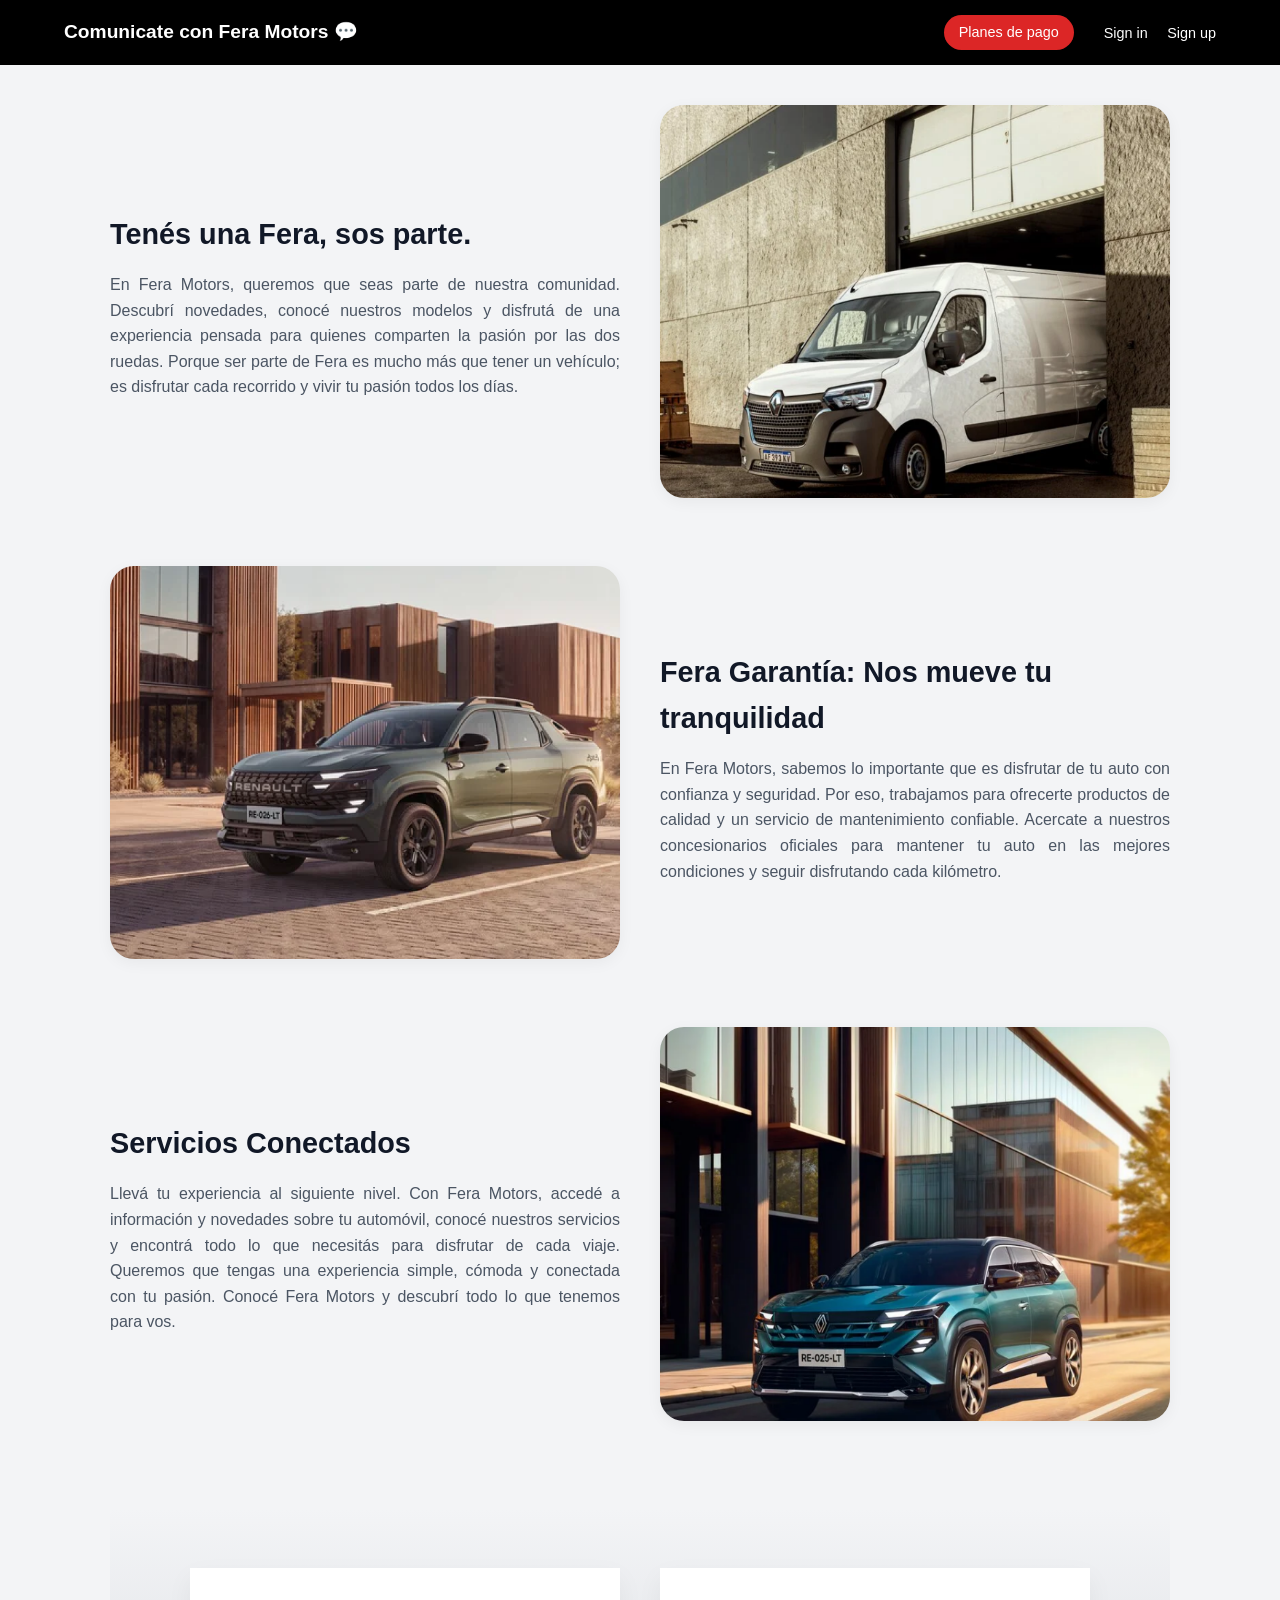
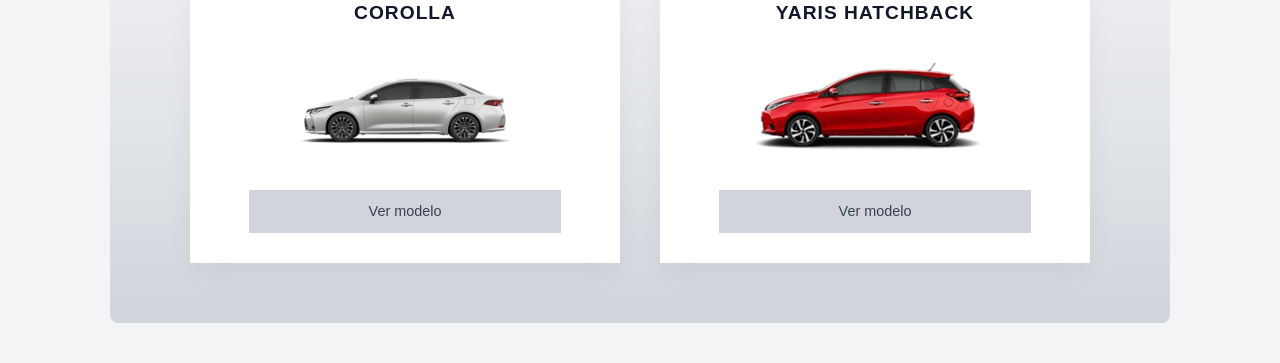
<file: Consecionario pagina/index.html>
<!DOCTYPE html>
<html lang="es">
<head>
    <meta charset="UTF-8">
    <meta name="viewport" content="width=device-width, initial-scale=1.0">
    <title>Fera Motors</title>
    <!-- Vinculación del archivo CSS externo -->
    <link rel="stylesheet" href="style.css">
</head>
<body>

    <!-- Encabezado de la página -->
    <header>
        <div class="brand">Comunicate con Fera Motors 💬</div>
        <div class="nav-actions">
            <a href="#" class="btn-plan">Planes de pago</a>
            <div class="auth-links">
                <a href="#">Sign in</a>
                <a href="#">Sign up</a>
            </div>
        </div>
    </header>

    <!-- Contenido Principal -->
    <main class="container">

        <!-- Sección Editorial (Bloques de información con fotos) -->
        <section class="editorial-section">
            
            <!-- Bloque 1 -->
            <article class="row">
                <div class="text-block">
                    <h2>Tenés una Fera, sos parte.</h2>
                    <p>En Fera Motors, queremos que seas parte de nuestra comunidad. Descubrí novedades, conocé nuestros modelos y disfrutá de una experiencia pensada para quienes comparten la pasión por las dos ruedas. Porque ser parte de Fera es mucho más que tener un vehículo; es disfrutar cada recorrido y vivir tu pasión todos los días.</p>
                </div>
                <div class="img-block">
                    <img src="imagenes/camion1.png" alt="Furgón Fera">
                </div>
            </article>

            <!-- Bloque 2 (Invertido en orden visual) -->
            <article class="row reverse">
                <div class="text-block">
                    <h2>Fera Garantía: Nos mueve tu tranquilidad</h2>
                    <p>En Fera Motors, sabemos lo importante que es disfrutar de tu auto con confianza y seguridad. Por eso, trabajamos para ofrecerte productos de calidad y un servicio de mantenimiento confiable. Acercate a nuestros concesionarios oficiales para mantener tu auto en las mejores condiciones y seguir disfrutando cada kilómetro.</p>
                </div>
                <div class="img-block">
                    <img src="imagenes/Auto1.png" alt="SUV Fera Azul">
                </div>
            </article>

            <!-- Bloque 3 -->
            <article class="row">
                <div class="text-block">
                    <h2>Servicios Conectados</h2>
                    <p>Llevá tu experiencia al siguiente nivel. Con Fera Motors, accedé a información y novedades sobre tu automóvil, conocé nuestros servicios y encontrá todo lo que necesitás para disfrutar de cada viaje. Queremos que tengas una experiencia simple, cómoda y conectada con tu pasión. Conocé Fera Motors y descubrí todo lo que tenemos para vos.</p>
                </div>
                <div class="img-block">
                    <img src="imagenes/Auto1.2.png" alt="Pick-up Fera">
                </div>
            </article>

        </section>

        <!-- Sección de Modelos (Tarjetas de autos en la parte inferior) -->
        <section class="models-section">
            <div class="models-grid">
                
                <!-- Tarjeta Corolla -->
                <div class="model-card">
                    <h3>Corolla</h3>
                    <img src="imagenes/AutoBlanco 4.png" alt="Toyota Corolla">
                    <a href="corolla.html" class="btn-view">Ver modelo</a>
                </div>

                <!-- Tarjeta Yaris -->
                <div class="model-card">
                    <h3>Yaris Hatchback</h3>
                    <img src="imagenes/AutoRojo 4.png" alt="Toyota Yaris">
                    <a href="yaris.html" class="btn-view">Ver modelo</a>
                </div>

            </div>
        </section>

    </main>

</body>
</html>
</file>
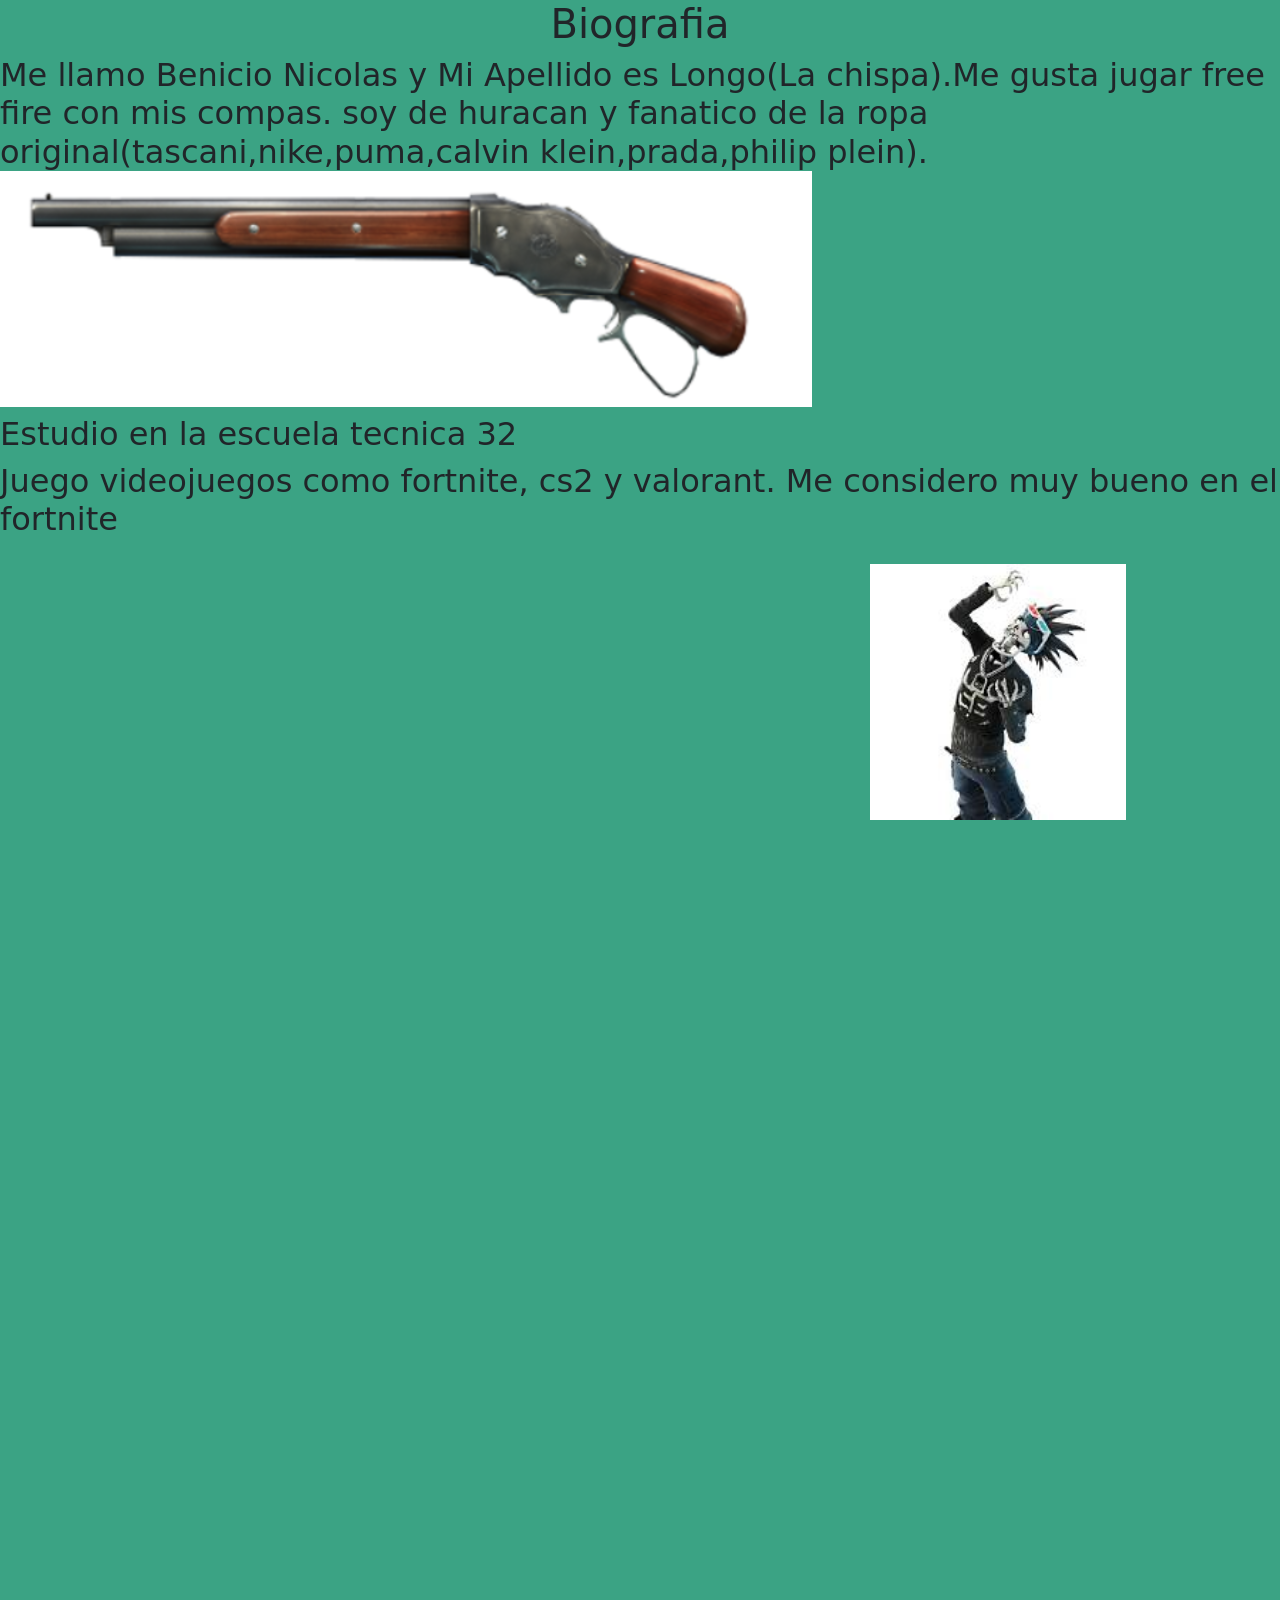
<file: codfes/biografia.html>
<!DOCTYPE html>
<html lang="en">
<head>
    <meta charset="UTF-8">
    
    <link href="https://cdn.jsdelivr.net/npm/bootstrap@5.3.8/dist/css/bootstrap.min.css" rel="stylesheet" integrity="sha384-sRIl4kxILFvY47J16cr9ZwB07vP4J8+LH7qKQnuqkuIAvNWLzeN8tE5YBujZqJLB" crossorigin="anonymous">
    <link rel="stylesheet" href="./css/Estilo.css">
    <meta name="viewport" content="width=device-width, initial-scale=1.0">
    <title>Document</title>
</head>
<body>
    <div class="titulo">
        <h1>Biografia</h1>
    </div>

    <div class="presentacion">
        <h2>Me llamo Benicio Nicolas y Mi Apellido es Longo(La chispa).Me gusta jugar free fire con mis compas. soy de huracan y fanatico de la ropa original(tascani,nike,puma,calvin klein,prada,philip plein).
            <img id= "ff" src="./img/M1887.png" alt="free fire">
        </h2>
        <h2>Estudio en la escuela tecnica 32</h2>
        <h2>Juego videojuegos como fortnite, cs2 y valorant. Me considero muy bueno en el fortnite
            <img id= "elvis" src="./img/1.jpg" alt="fortnite">
        </h2>
    <div class="spinner-grow" role="status">
        <span class="visually-hidden">Loading...</span>
      
    </div>
</body>
</html>
</file>
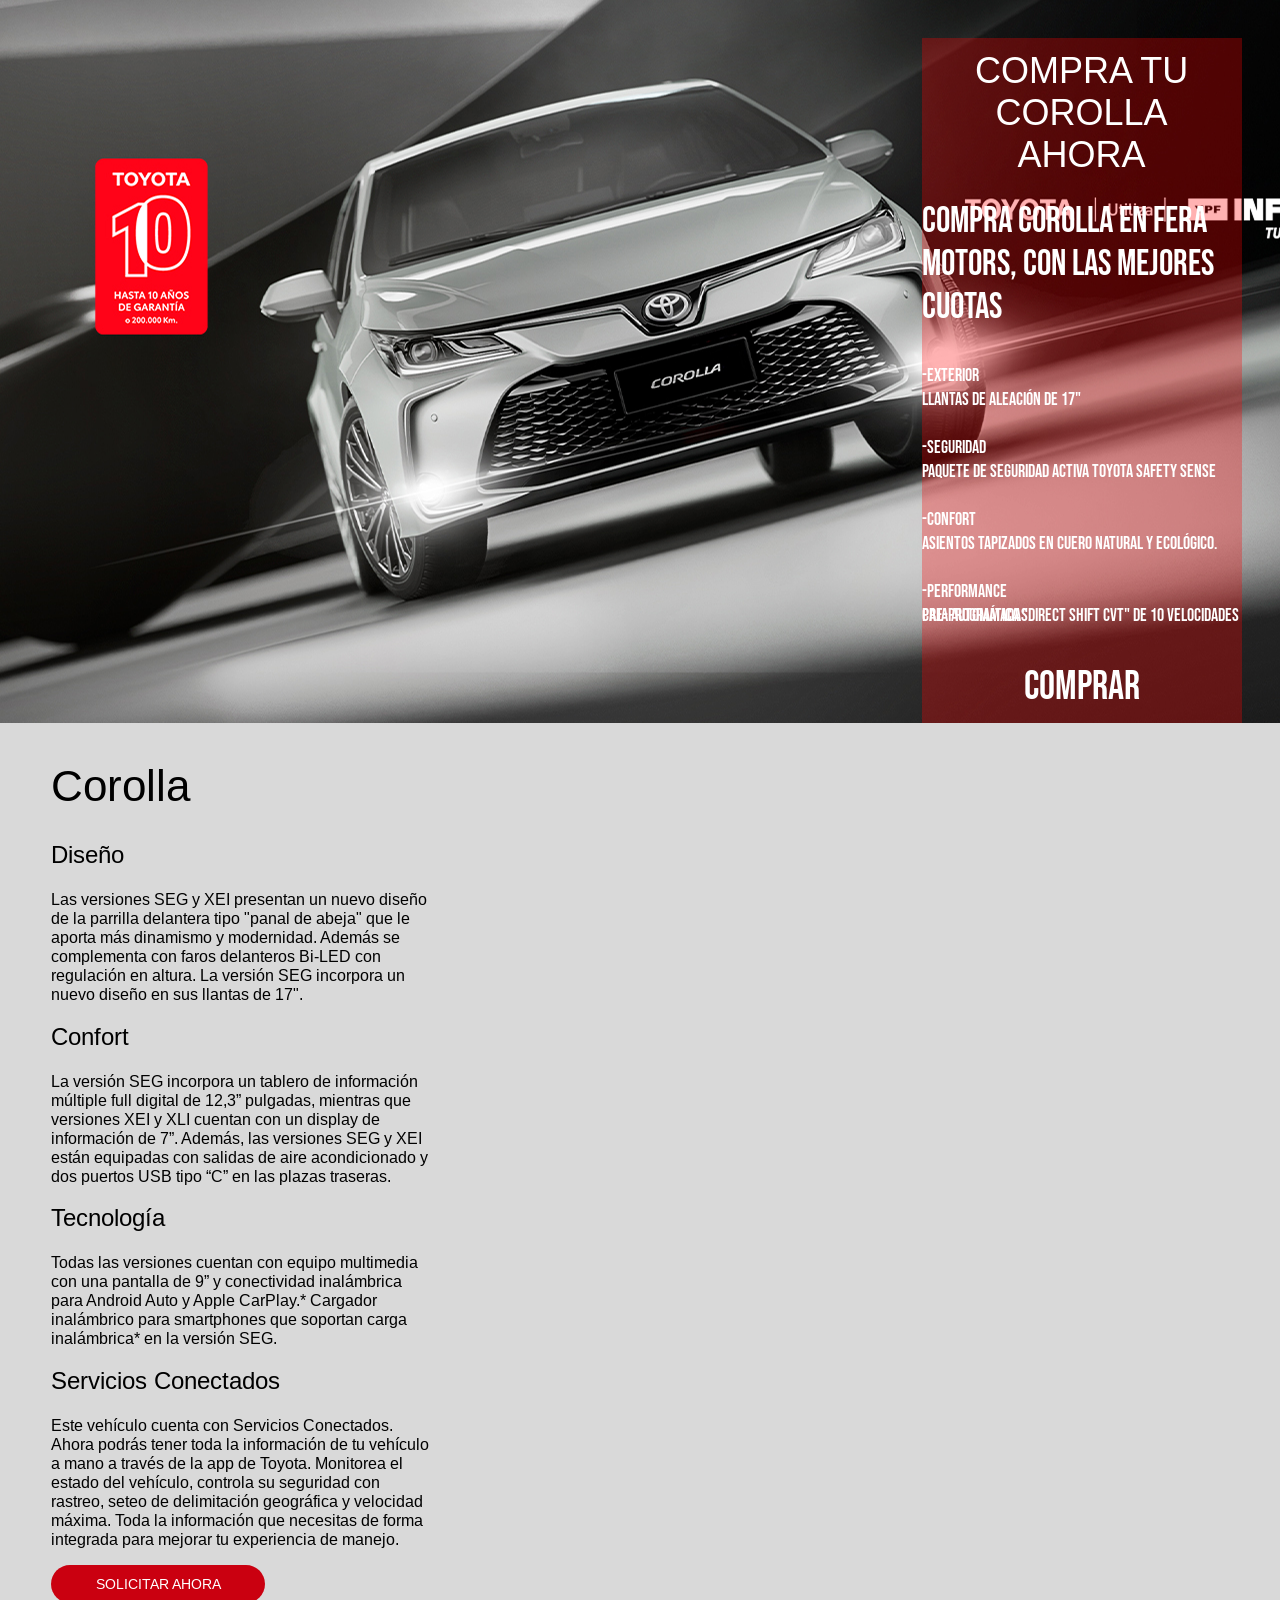
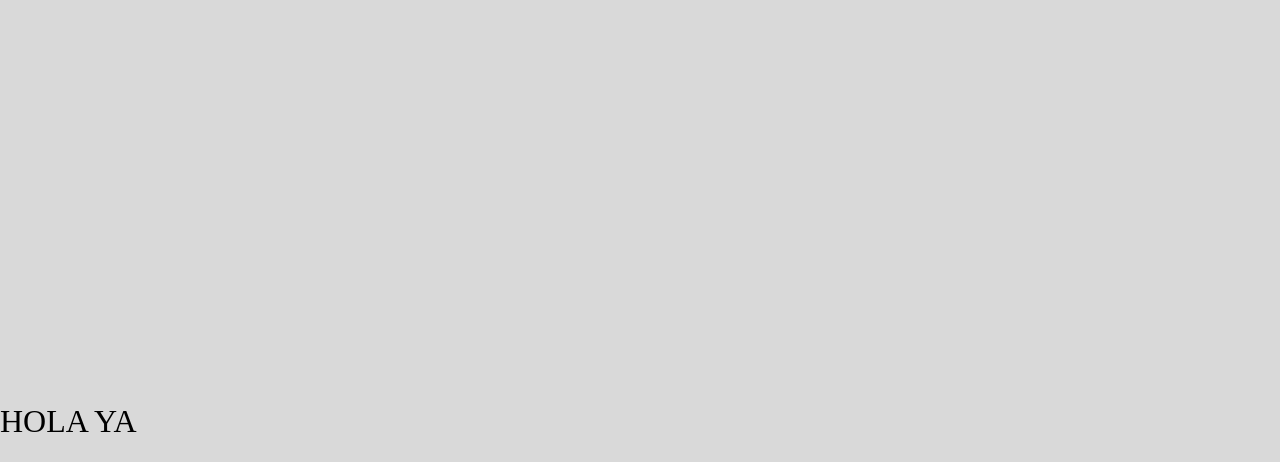
<file: Consecionario pagina/corolla.html>
<!DOCTYPE html>
<html lang="es">
    <head>
        <meta charset="UTF-8">
        <meta name="viewport" content="width=device-width, initial-scale=1.0">
        <title>Compra tu Corolla Ahora - Fera Motors</title>
        <link rel="stylesheet" href="corollastyle.css">
        <link rel="preconnect" href="https://fonts.googleapis.com">
        <link rel="preconnect" href="https://fonts.gstatic.com" crossorigin>
        <link href="https://fonts.googleapis.com/css2?family=Arimo:ital,wght@0,400..700;1,400..700&family=BBH+Bartle&family=BBH+Bogle&family=Bebas+Neue&display=swap" rel="stylesheet">
    </head>
    <body>
        <div class="div-principal"> 
            <div class="panel-content">
                <h1 class="main-title">COMPRA TU<br>COROLLA<br>AHORA</h1>
                
                <h2 class="subtitle">COMPRA COROLLA EN FERA MOTORS, CON LAS MEJORES CUOTAS</h2>
                
                <div class="specs-list">
                    <div class="spec-item">
                        <h4>-EXTERIOR</h4>
                        <h4>LLANTAS DE ALEACIÓN DE 17"</h4>
                    </div>
                    
                    <div class="spec-item">
                        <h4>-SEGURIDAD</h4>
                        <h4>PAQUETE DE SEGURIDAD ACTIVA TOYOTA SAFETY SENSE</h4>
                    </div>
                    
                    <div class="spec-item">
                        <h4>-CONFORT</h4>
                        <h4>ASIENTOS TAPIZADOS EN CUERO NATURAL Y ECOLÓGICO.</h4>
                    </div>
                    
                    <div class="spec-item">
                        <h4>-PERFORMANCE</h4>
                        <h4>CAJA AUTOMÁTICA "DIRECT SHIFT CVT" DE 10 VELOCIDADES PRE-PROGRAMADAS.</h4>
                    </div>
                </div>

                <a href="#" class="btn-buy">COMPRAR</a>
            </div>
        </div>
        <div class="info&espects">
            <div class="descripcion">
                <div class="descripcion-titulo">
                    <h1>Corolla</h1>
                </div>

                <div class="especificaciones">
                    <div class="espec-item1">
                        <h2>Diseño</h2>
                        <p>Las versiones SEG y XEI presentan un nuevo diseño de la parrilla delantera tipo "panal de abeja" que le aporta más dinamismo y modernidad. Además se complementa con faros delanteros Bi-LED con regulación en altura. La versión SEG incorpora un nuevo diseño en sus llantas de 17".</p>
                    </div>

                    <div class="espec-item1">
                        <h2>Confort</h2>
                        <p>La versión SEG incorpora un tablero de información múltiple full digital de 12,3” pulgadas, mientras que versiones XEI y XLI cuentan con un display de información de 7”. Además, las versiones SEG y XEI están equipadas con salidas de aire acondicionado y dos puertos USB tipo “C” en las plazas traseras.</p>
                    </div>

                    <div class="espec-item1">
                        <h2>Tecnología</h2>
                        <p>Todas las versiones cuentan con equipo multimedia con una pantalla de 9” y conectividad inalámbrica para Android Auto y Apple CarPlay.* Cargador inalámbrico para smartphones que soportan carga inalámbrica* en la versión SEG.</p>
                    </div>

                    <div class="espec-item1">
                        <h2>Servicios Conectados</h2>
                        <p>Este vehículo cuenta con Servicios Conectados. Ahora podrás tener toda la información de tu vehículo a mano a través de la app de Toyota. Monitorea el estado del vehículo, controla su seguridad con rastreo, seteo de delimitación geográfica y velocidad máxima. Toda la información que necesitas de forma integrada para mejorar tu experiencia de manejo.</p>
                    </div>
                </div>

                <div class="btn-solicitar">
                    <span>SOLICITAR AHORA</span>
                </div>
            </div>

            <div class="colores">
                <div class="auto">

                </div>
                
            </div>
        </div>





        <div class="prueba">
            <h1>HOLA YA</h1>
        </div>
    </body>
</html>
</file>
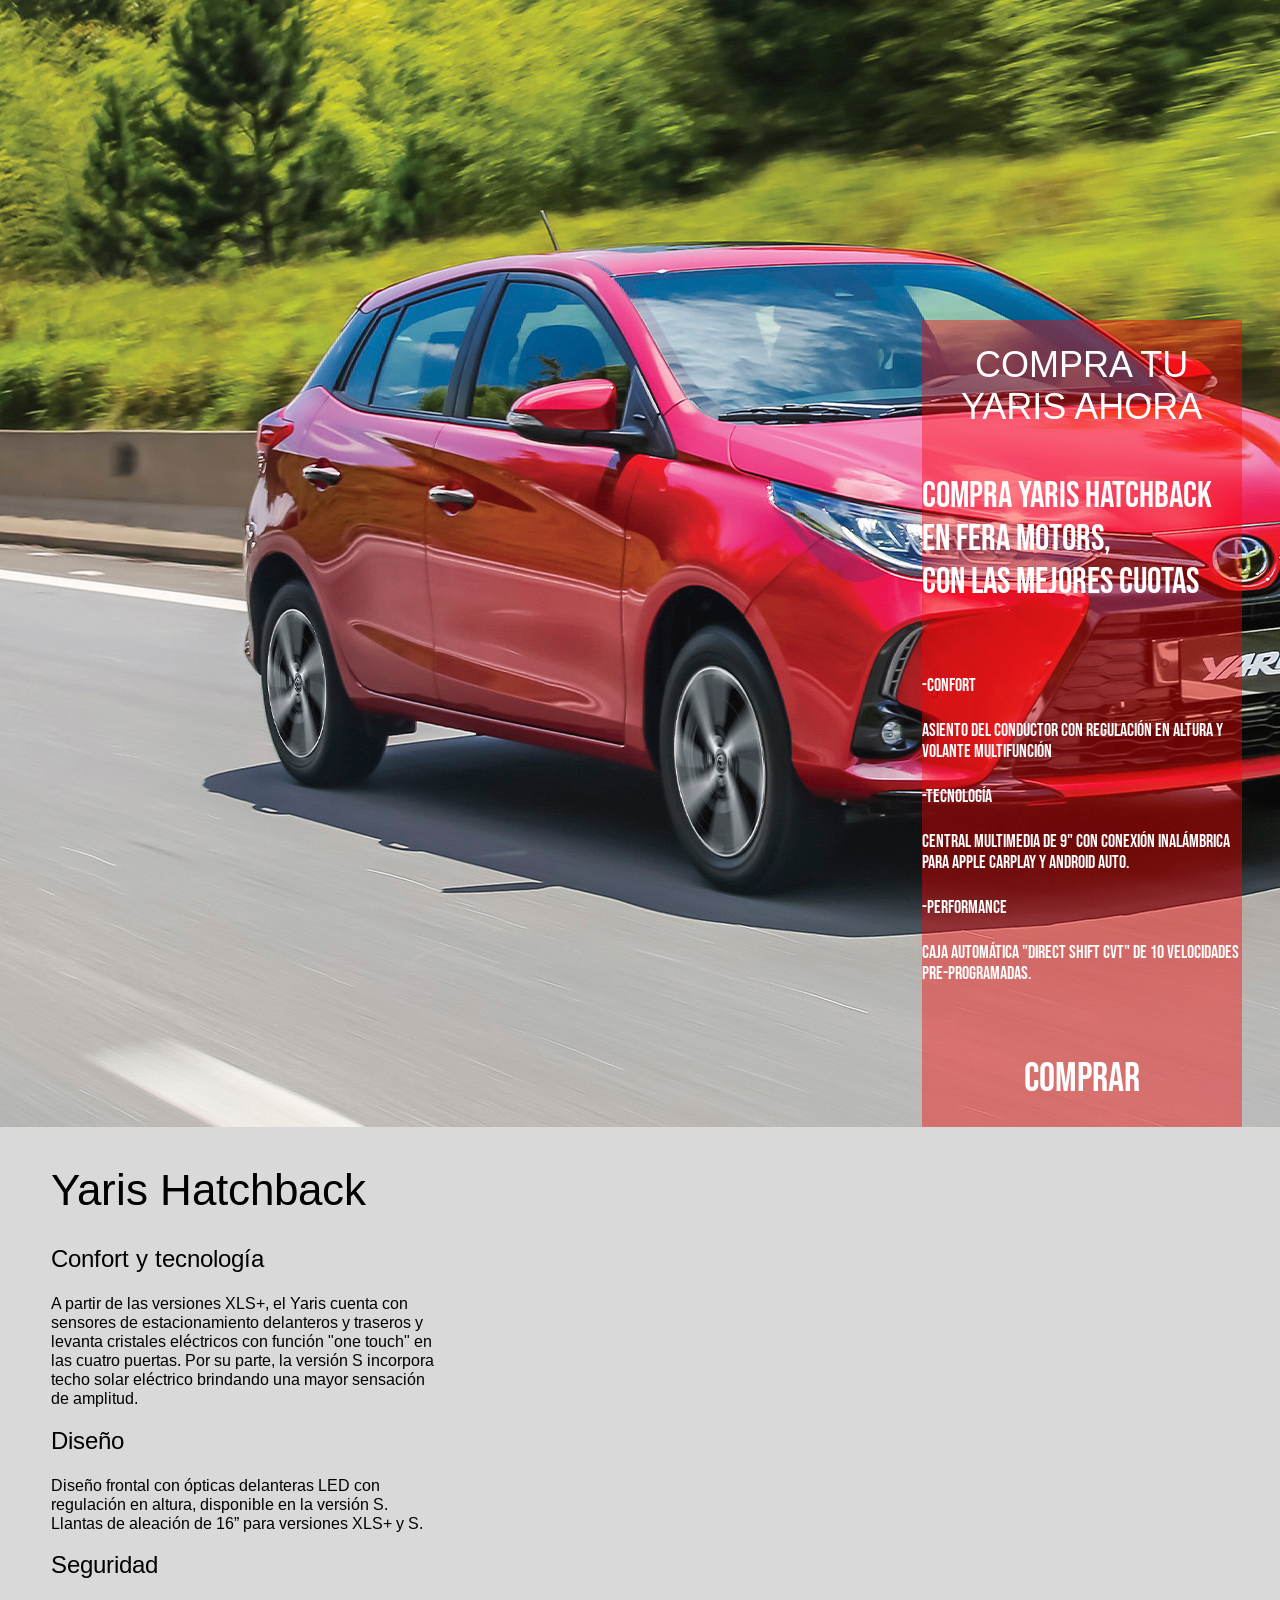
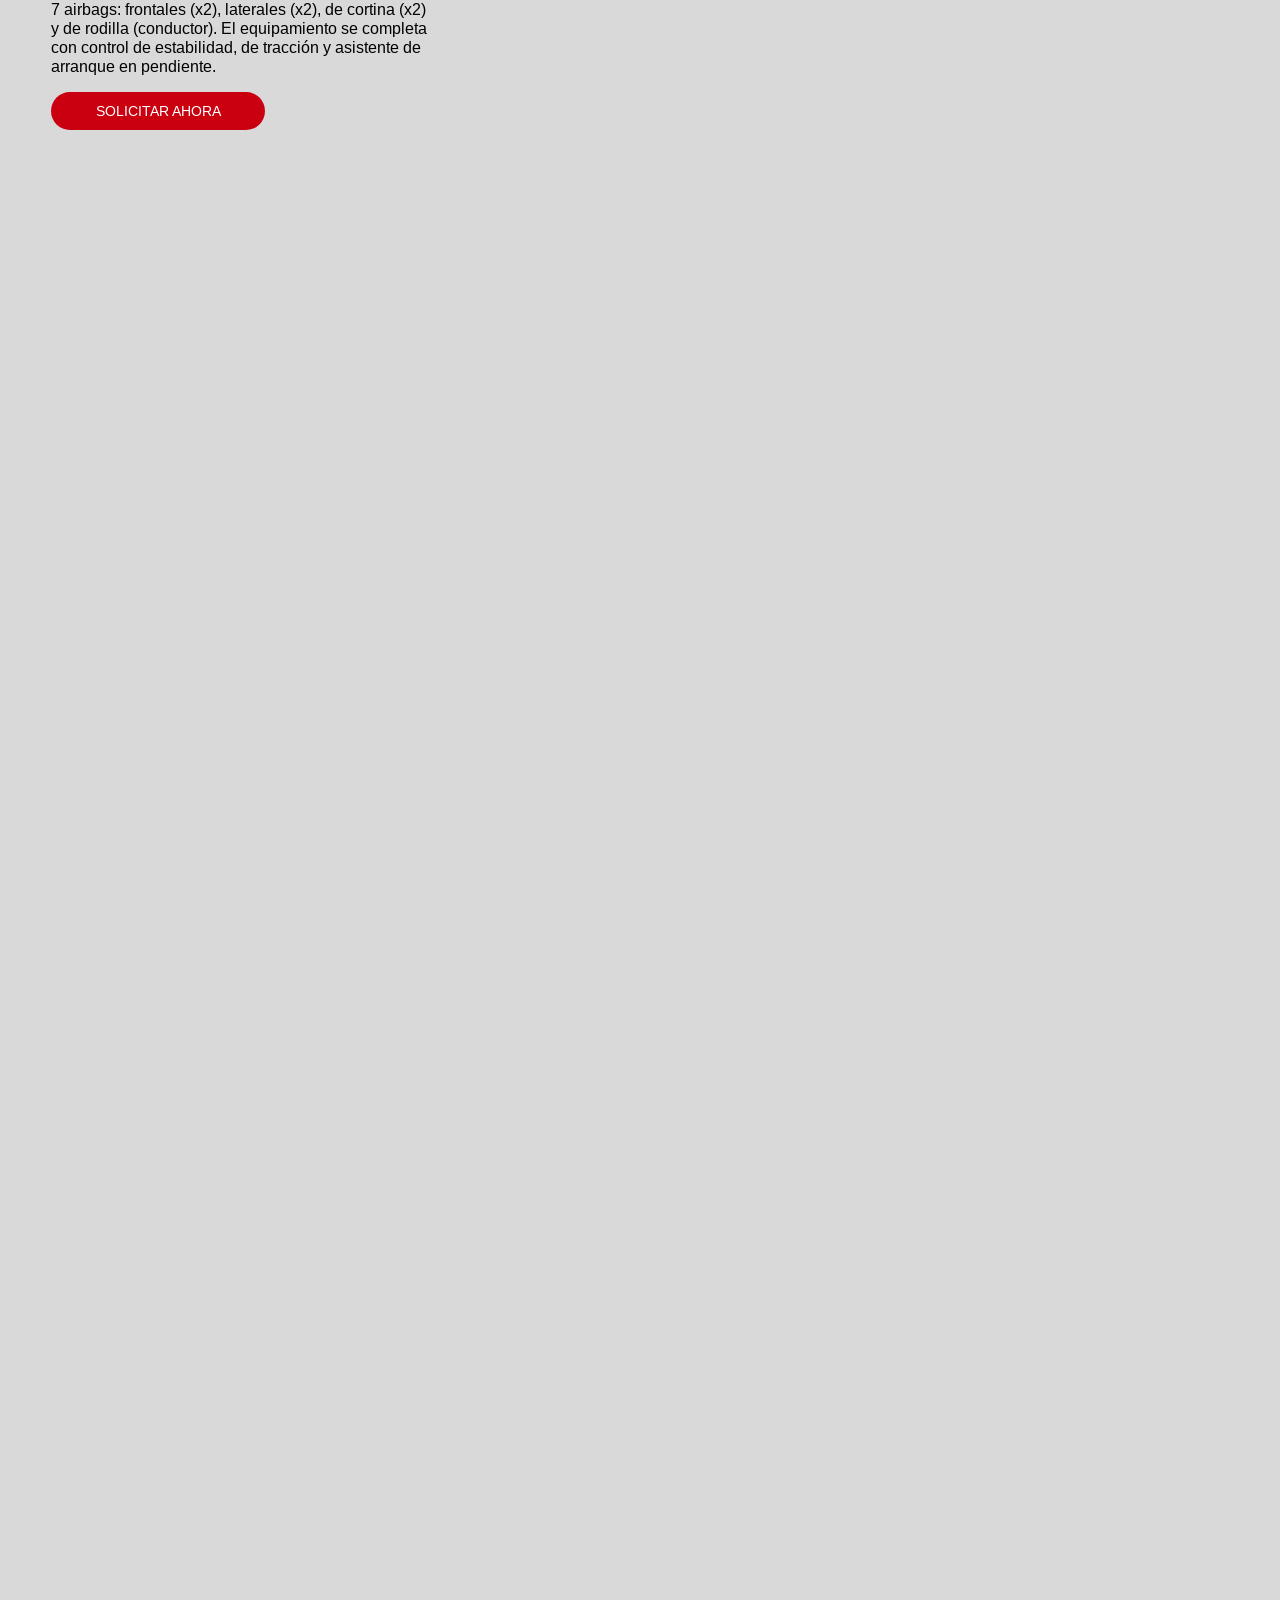
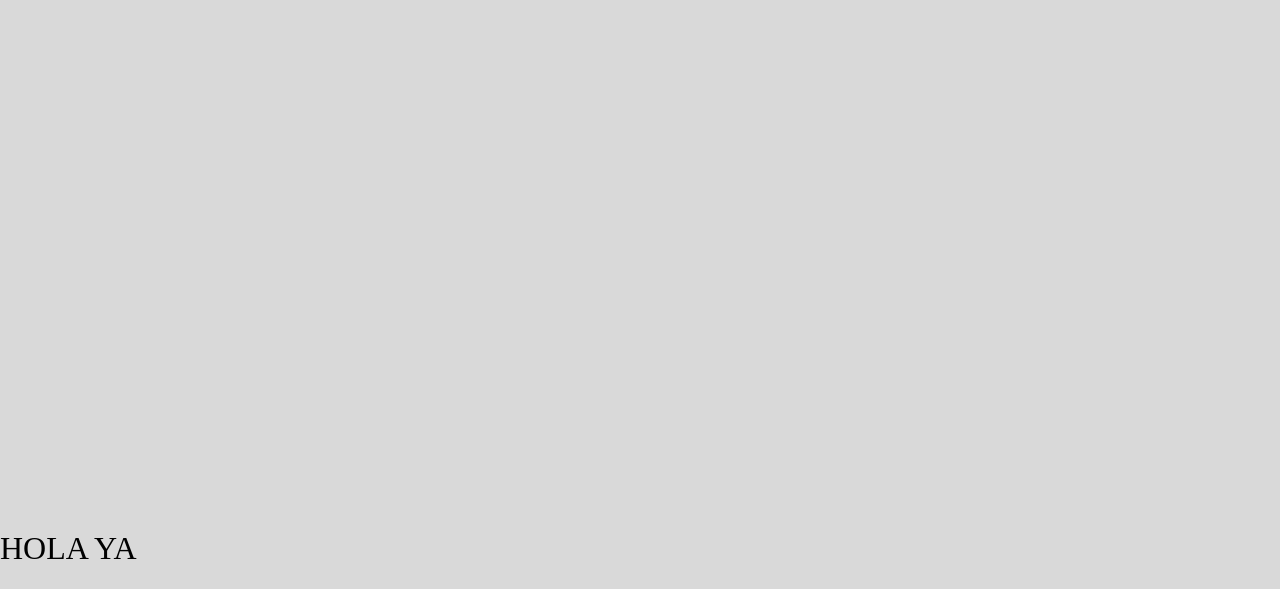
<file: Consecionario pagina/yaris.html>
<!-- <!DOCTYPE html>
<html lang="es">
<head>
    <meta charset="UTF-8">
    <meta name="viewport" content="width=device-width, initial-scale=1.0">
    <title>Toyota Yaris - Banner Completo</title>
    <link rel="stylesheet" href="yarisstyle.css">
</head>
<body>

El panel lateral ahora flota directamente sobre el body -->
<!-- <div class="promo-panel">
<div class="panel-content">
    <h1 class="main-title">COMPRA TU<br>YARIS AHORA</h1>
    <p class="subtitle">COMPRA YARIS HATCHBACK EN FERA MOTORS,<br>CON LAS MEJORES CUOTAS</p>
    
    <div class="specs-list">
        <div class="spec-item">
            <h3>-CONFORT</h3>
            <p>ASIENTO DEL CONDUCTOR CON REGULACIÓN EN ALTURA Y VOLANTE MULTIFUNCIÓN.</p>
        </div>
        <div class="spec-item">
            <h3>-PERFORMANCE</h3>
            <p>CAJA AUTOMÁTICA CVT DE 7 VELOCIDADES.</p>
        </div>
        
        <div class="spec-item">
            <h3>-TECNOLOGÍA</h3>
            <p>AUDIO CON PANTALLA TÁCTIL LCD DE 7"<br>CON CONECTIVIDAD: APPLE CARPLAY® & ANDROID AUTO®*</p>
        </div>
    </div>
    
    <a href="#" class="btn-buy">COMPRAR</a>
</div>

<section id="detalles" class="details-section">
    <div class="details-container">
        <h2>ESPECIFICACIONES DETALLADAS</h2>
        
        <div class="specs-grid">
            <div class="spec-card">
                <h3>SEGURIDAD</h3>
                <p>7 Airbags de serie, control de estabilidad (VSC) y sistema de frenos ABS con EBD.</p>
            </div>
            <div class="spec-card">
                <h3>CONFORT</h3>
                <p>Climatizador automático digital bizonas y asientos tapizados en cuero ecológico.</p>
            </div>
            <div class="spec-card">
                <h3>TECNOLOGÍA</h3>
                <p>Central multimedia de 9" con conexión inalámbrica para Apple CarPlay y Android Auto.</p>
            </div>
        </div>
    </div>
</section>


</div>

</body>
</html> -->



<!DOCTYPE html>
<html lang="es">
    <head>
        <meta charset="UTF-8">
        <meta name="viewport" content="width=device-width, initial-scale=1.0">
        <title>Compra tu Corolla Ahora - Fera Motors</title>
        <link rel="stylesheet" href="yarisstyle.css">
        <link rel="preconnect" href="https://fonts.googleapis.com">
        <link rel="preconnect" href="https://fonts.gstatic.com" crossorigin>
        <link href="https://fonts.googleapis.com/css2?family=Arimo:ital,wght@0,400..700;1,400..700&family=BBH+Bartle&family=BBH+Bogle&family=Bebas+Neue&display=swap" rel="stylesheet">
    </head>
    <body>
        <div class="div-principal"> 
            <div class="panel-content">
                <h1 class="main-title">COMPRA TU<br>YARIS AHORA</h1>
                
                <h2 class="subtitle">COMPRA YARIS HATCHBACK EN FERA MOTORS,<br>CON LAS MEJORES CUOTAS</h2>
                
                <div class="specs-list">
                    <div class="spec-item">
                        <h4>-CONFORT</h4>
                        <h4>ASIENTO DEL CONDUCTOR CON REGULACIÓN EN ALTURA Y VOLANTE MULTIFUNCIÓN</h4>
                    </div>
                    
                    <div class="spec-item">
                        <h4>-TECNOLOGÍA</h4>
                        <h4>Central multimedia de 9" con conexión inalámbrica para Apple CarPlay y Android Auto.</h4>
                    </div>
                    
                    <div class="spec-item">
                        <h4>-PERFORMANCE</h4>
                        <h4>CAJA AUTOMÁTICA "DIRECT SHIFT CVT" DE 10 VELOCIDADES PRE-PROGRAMADAS.</h4>
                    </div>
                </div>

                <a href="#" class="btn-buy">COMPRAR</a>
            </div>
        </div>
        <div class="info&espects">
            <div class="descripcion">
                <div class="descripcion-titulo">
                    <h1>Yaris Hatchback</h1>
                </div>

                <div class="especificaciones">
                    <div class="espec-item1">
                        <h2>Confort y tecnología</h2>
                        <p>A partir de las versiones XLS+, el Yaris cuenta con sensores de estacionamiento delanteros y traseros y levanta cristales eléctricos con función "one touch" en las cuatro puertas. Por su parte, la versión S incorpora techo solar eléctrico brindando una mayor sensación de amplitud.</p>
                    </div>

                    <div class="espec-item1">
                        <h2>Diseño</h2>
                        <p>Diseño frontal con ópticas delanteras LED con regulación en altura, disponible en la versión S. Llantas de aleación de 16” para versiones XLS+ y S. </p>
                    </div>

                    <div class="espec-item1">
                        <h2>Seguridad</h2>
                        <p>7 airbags: frontales (x2), laterales (x2), de cortina (x2) y de rodilla (conductor). El equipamiento se completa con control de estabilidad, de tracción y asistente de arranque en pendiente.</p>
                    </div>
                </div>

                <div class="btn-solicitar">
                    <span>SOLICITAR AHORA</span>
                </div>
            </div>

            <div class="colores">
                <div class="auto">

                </div>
                
            </div>
        </div>





        <div class="prueba">
            <h1>HOLA YA</h1>
        </div>
    </body>
</html>
</file>
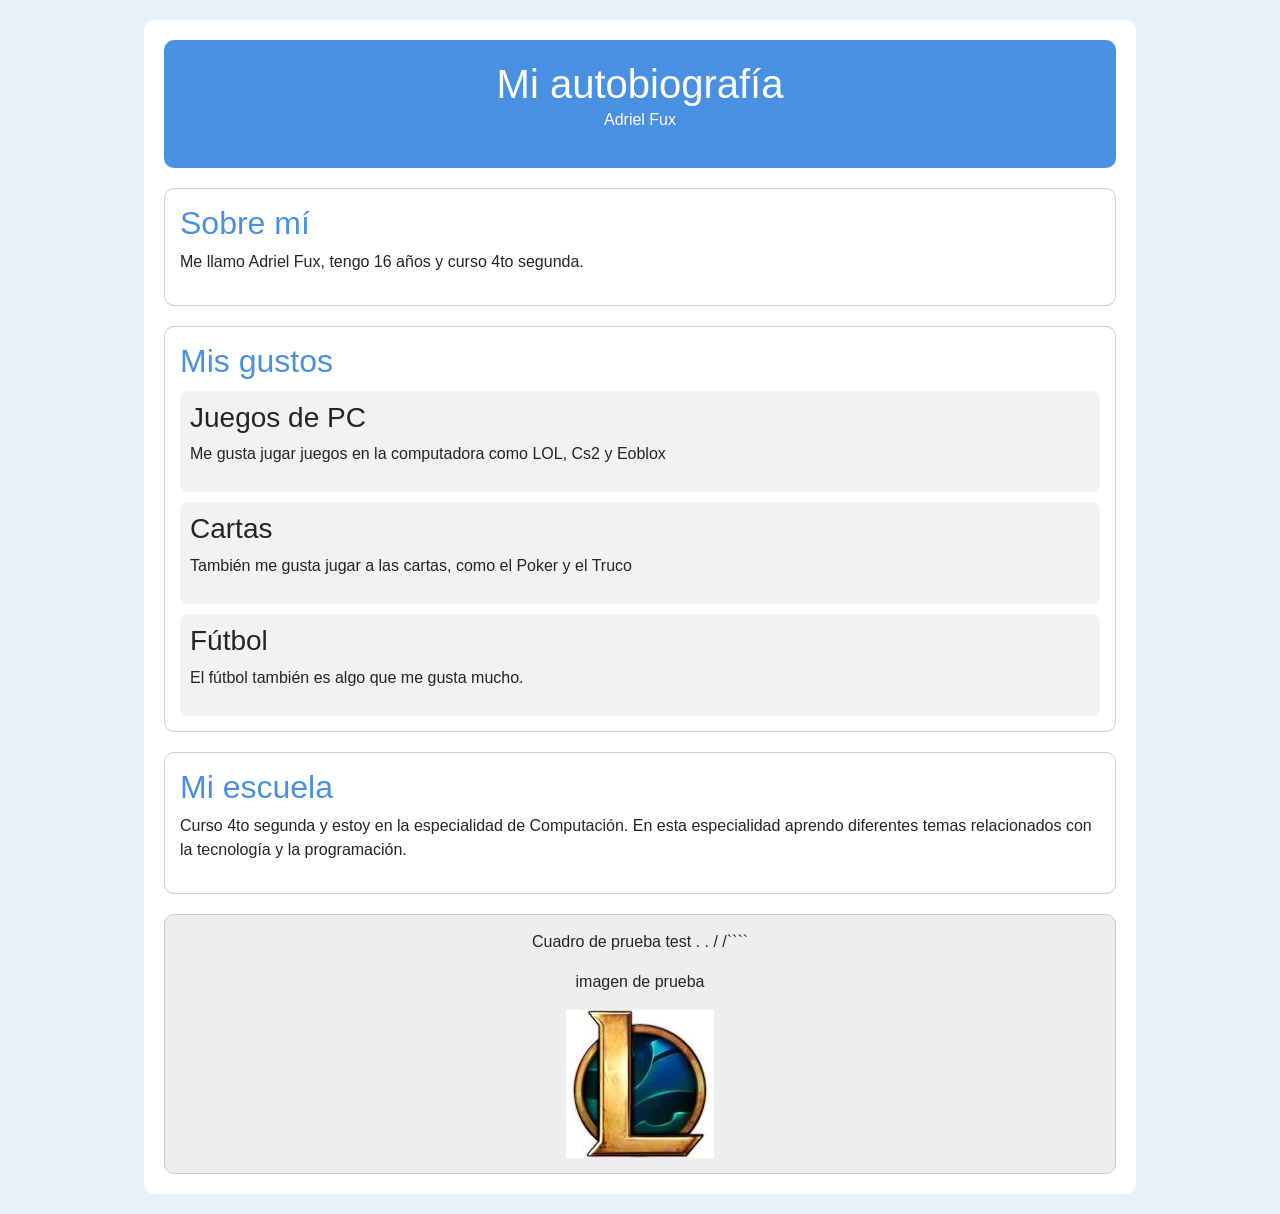
<file: Pagina web biografia/autobiografia.html>
<!DOCTYPE html>
<html lang="en">
<head>
    <meta charset="UTF-8">
    <meta name="viewport" content="width=device-width, initial-scale=1.0">
    <title>Autobiografía - Adriel Fux</title>
    <link href="https://cdn.jsdelivr.net/npm/bootstrap@5.3.8/dist/css/bootstrap.min.css" rel="stylesheet" integrity="sha384-sRIl4kxILFvY47J16cr9ZwB07vP4J8+LH7qKQnuqkuIAvNWLzeN8tE5YBujZqJLB" crossorigin="anonymous">
    <link rel="stylesheet" href="estilos.css">
</head>
<body>

    <div class="contenedor">
        <div class="encabezado">
            <h1>Mi autobiografía</h1>
            <p>Adriel Fux</p>
        </div>

        <div class="sobre-mi">
            <h2>Sobre mí</h2>
            <p>
                Me llamo Adriel Fux, tengo 16 años y curso 4to segunda.
            </p>
        </div>

        <div class="gustos">
            <h2>Mis gustos</h2>

            <div class="gusto">
                <h3>Juegos de PC</h3>
                <p>
                    Me gusta jugar juegos en la computadora como LOL, Cs2 y Eoblox
                </p>
            </div>

            <div class="gusto">
                <h3>Cartas</h3>
                <p>
                    También me gusta jugar a las cartas, como el Poker y el Truco
                </p>
            </div>

            <div class="gusto">
                <h3>Fútbol</h3>
                <p>
                    El fútbol también es algo que me gusta mucho.
                </p>
            </div>
        </div>

        <div class="escuela">
            <h2>Mi escuela</h2>
            <p>
                Curso 4to segunda y estoy en la especialidad de Computación.
                En esta especialidad aprendo diferentes temas relacionados con la
                tecnología y la programación.
            </p>
        </div>

        <div class="final">
            <p>Cuadro de prueba test                    .   . / /````</p>
            <p>imagen de prueba</p>
            <img src="LOL.jpg" width="148" height="148" alt="Logotipo de League of Legends">
        </div>
    </div>
    <script src="https://cdn.jsdelivr.net/npm/bootstrap@5.3.8/dist/js/bootstrap.bundle.min.js" integrity="sha384-FKyoEForCGlyvwx9Hj09JcYn3nv7wiPVlz7YYwJrWVcXK/BmnVDxM+D2scQbITxI" crossorigin="anonymous"></script>
</body>
</html>
</file>
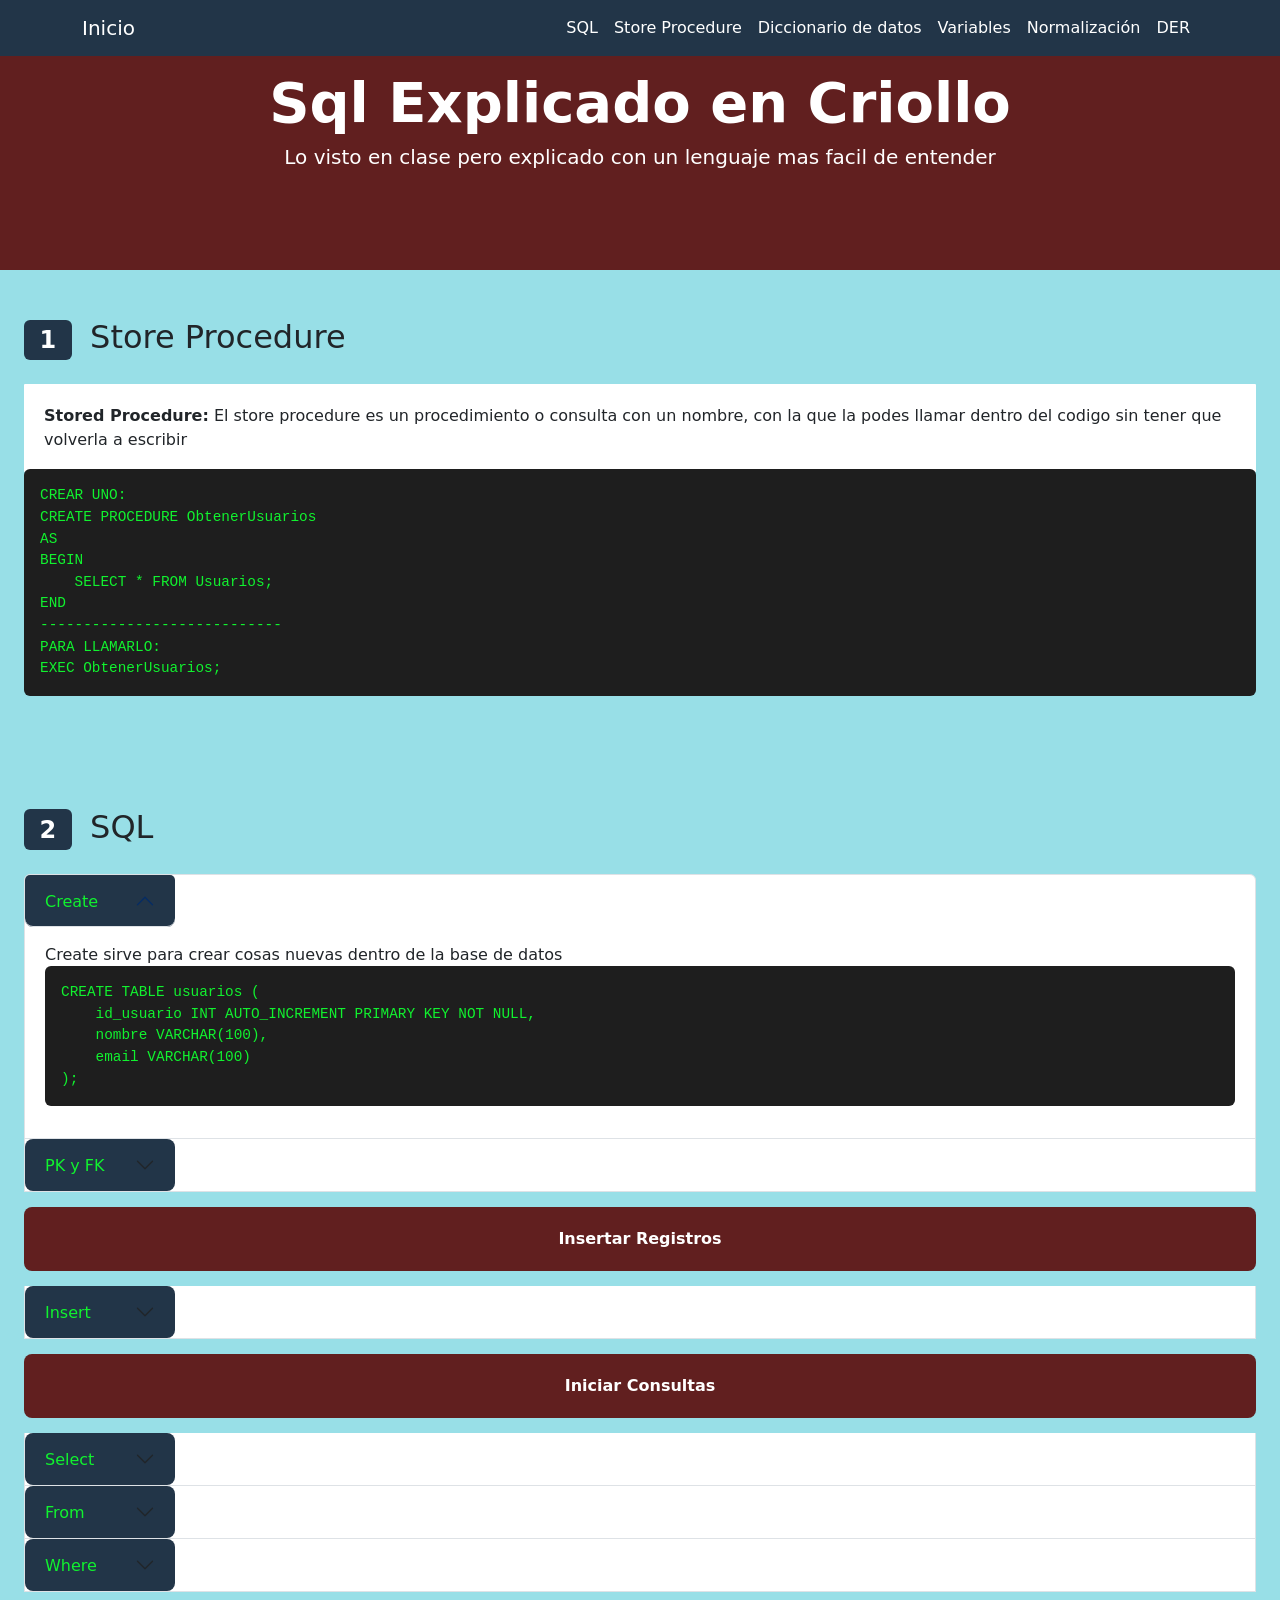
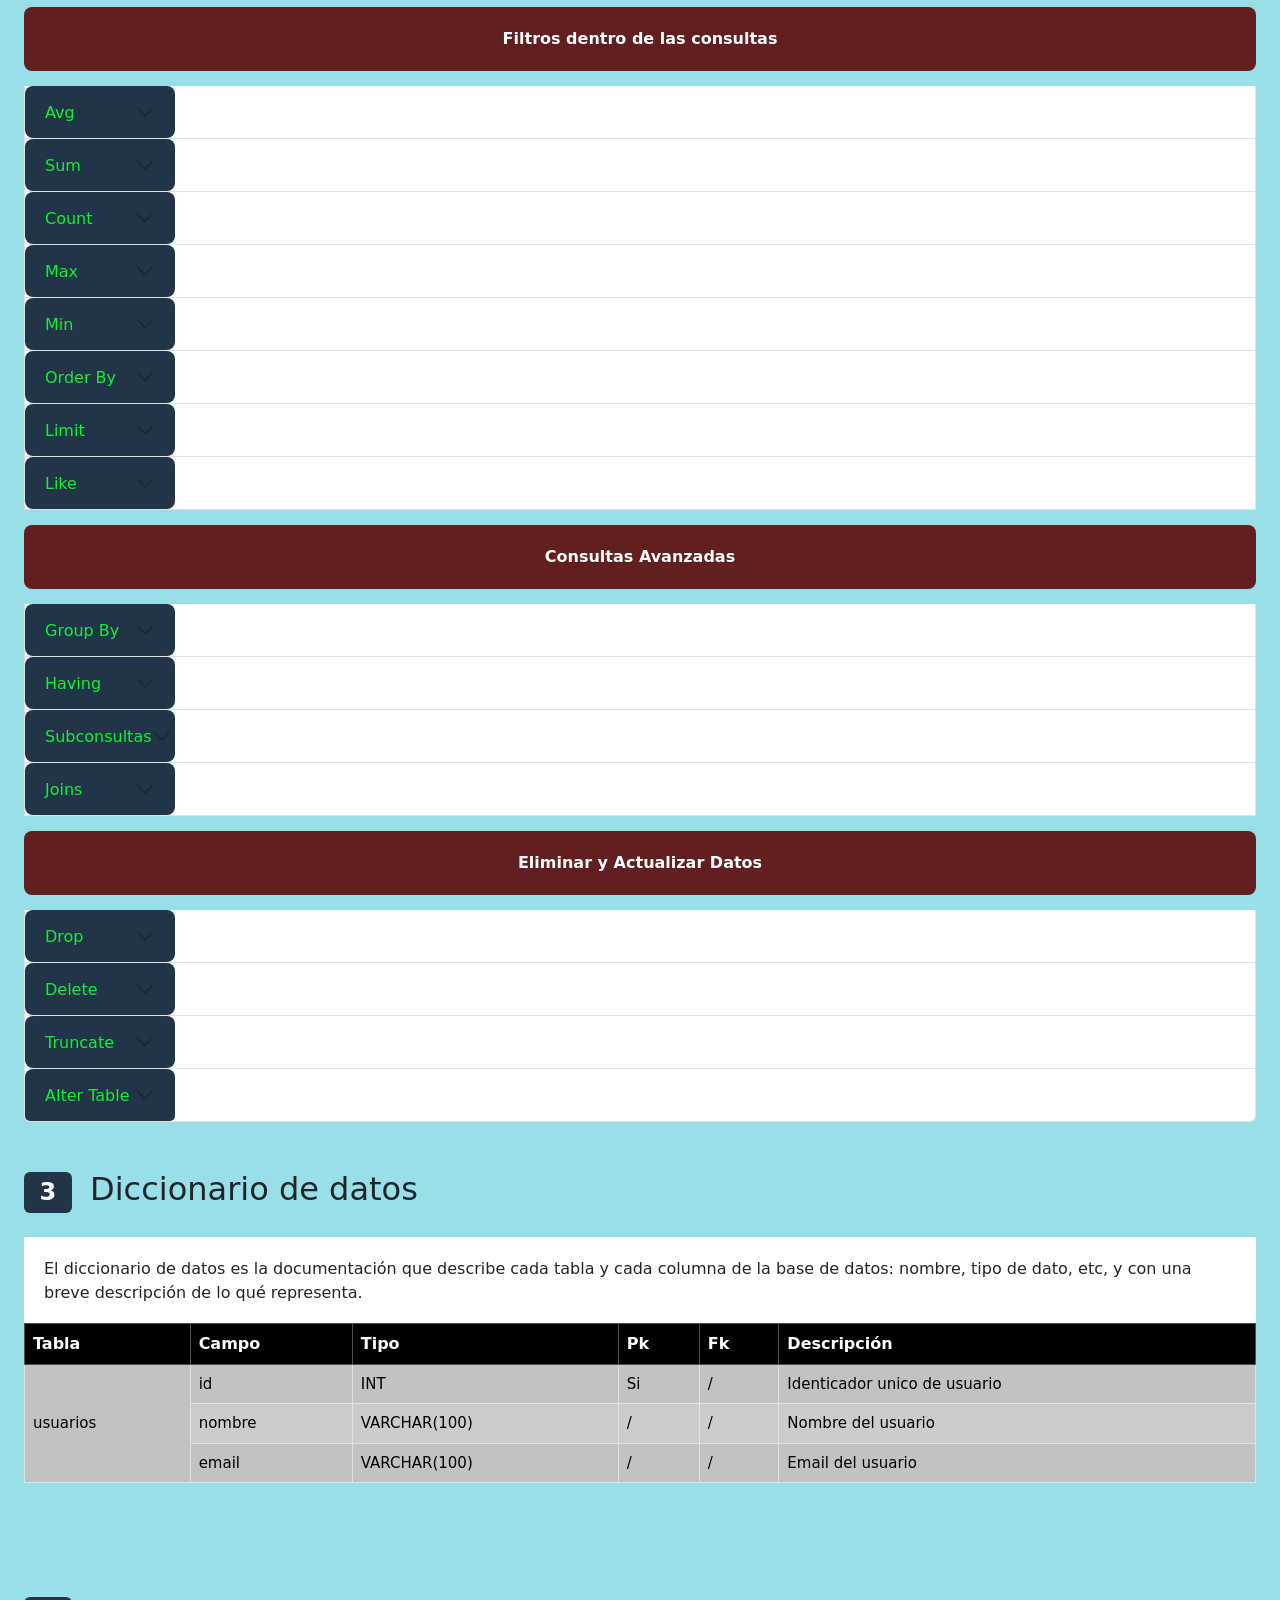
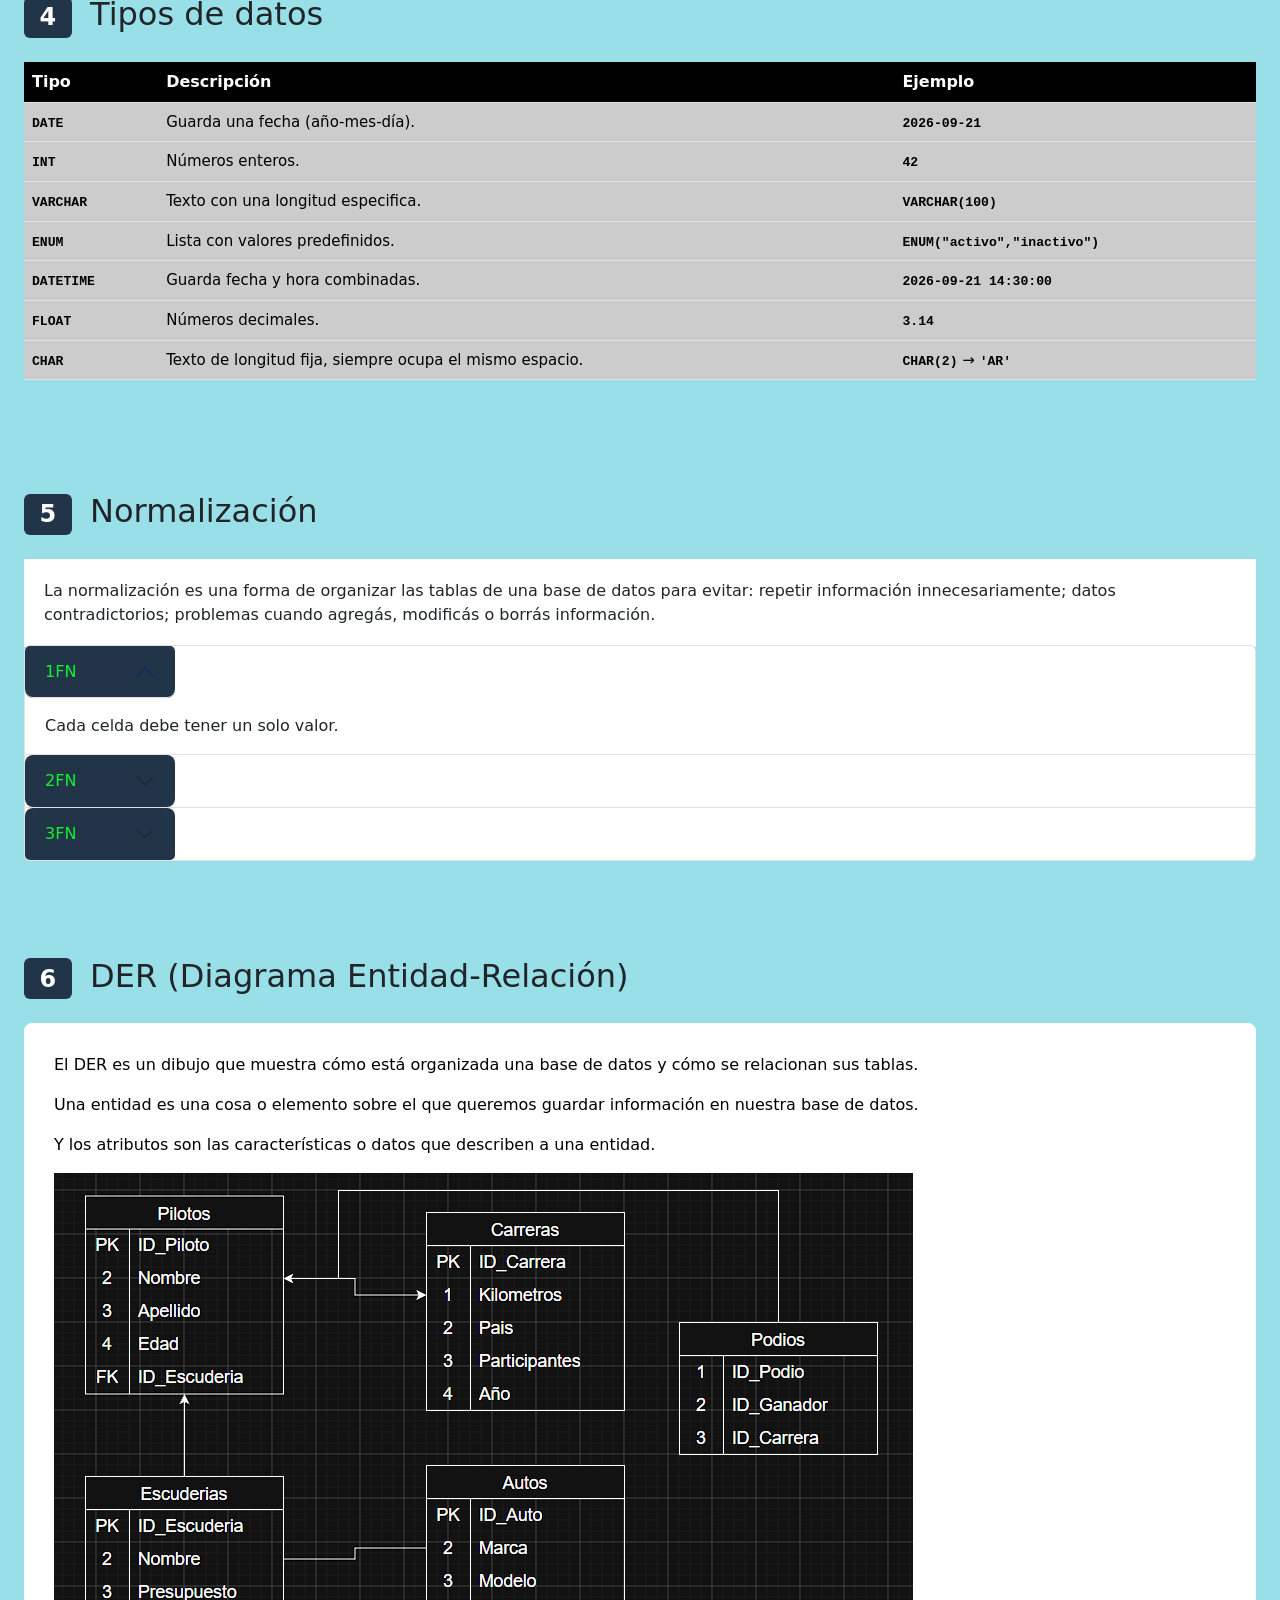
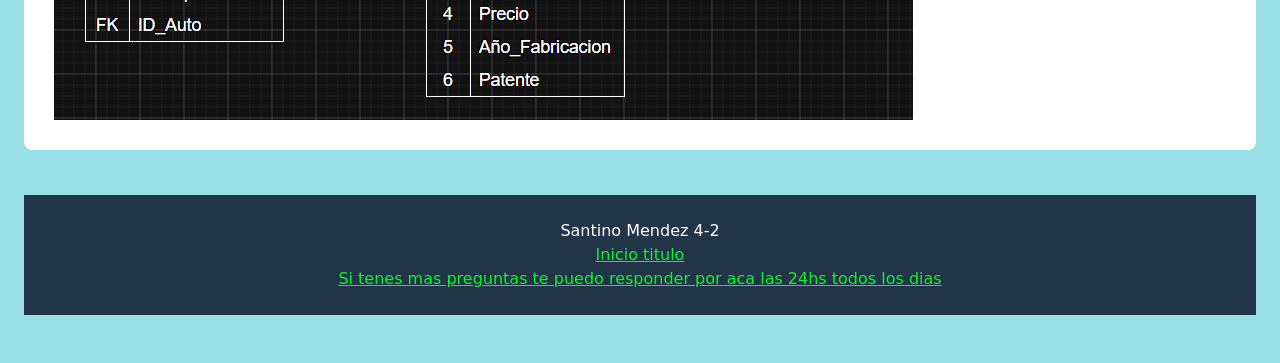
<file: sqlweb/sqlweb.html>
<!DOCTYPE html>
<html lang="en">
<head>
    <meta charset="UTF-8">
    <link href="https://cdn.jsdelivr.net/npm/bootstrap@5.3.8/dist/css/bootstrap.min.css" rel="stylesheet" integrity="sha384-sRIl4kxILFvY47J16cr9ZwB07vP4J8+LH7qKQnuqkuIAvNWLzeN8tE5YBujZqJLB" crossorigin="anonymous">
    <link rel="stylesheet" href="./css/Estilo.css">
    <meta name="viewport" content="width=device-width, initial-scale=1.0">
    
    <title>sqlweb</title>
</head>
<body>
<nav class="navbar navbar-expand-lg navbar-dark fixed-top">
  <div class="container">
    <div>
      <a class="navbar-brand" href="#inicio">Inicio</a>
    </div>
      <button class="navbar-toggler" type="button" data-bs-toggle="collapse" data-bs-target="#navMenu">
        <span class="navbar-toggler-icon"></span>
      </button>
    <div class="collapse navbar-collapse" id="navMenu">
      <ul class="navbar-nav ms-auto">
        <li class="nav-item"><a class="nav-link" href="#sql">SQL</a></li>
        <li class="nav-item"><a class="nav-link" href="#store-procedure">Store Procedure</a></li>
        <li class="nav-item"><a class="nav-link" href="#diccionario">Diccionario de datos</a></li>
        <li class="nav-item"><a class="nav-link" href="#variables">Variables</a></li>
          <li class="nav-item"><a class="nav-link" href="#normalizacion">Normalización</a></li>
          <li class="nav-item"><a class="nav-link" href="#der">DER</a></li>
      </ul>
    </div>
  </div>
</nav>

<div id="inicio" class="hero d-flex align-items-center">
<div class="container text-center">
<div>
<h1 class="display-4 fw-bold">Sql Explicado en Criollo</h1>
<h2 class="lead text-center">Lo visto en clase pero explicado con un lenguaje mas facil de entender</h2>
<br>
</div>
</div>
</div>
<div class="container-fluid px-4">



<section id="store-procedure" class="py-5 section-anchor">
  <h2 class="mb-4"><span class="badge bg-primary">1</span>&nbsp;Store Procedure</h2>
  <span class="texto"><b>Stored Procedure:</b> El store procedure es un procedimiento o consulta con un nombre, con la que la podes llamar dentro del codigo sin tener que volverla a escribir</span>
  <br><br>
<pre><code>CREAR UNO:
CREATE PROCEDURE ObtenerUsuarios
AS
BEGIN
    SELECT * FROM Usuarios;
END
----------------------------
PARA LLAMARLO:
EXEC ObtenerUsuarios;</code></pre>
</section>

<div></div>

<section id="sql" class="py-5 section-anchor">
<h2 class="mb-4"><span class="badge bg-primary">2</span>&nbsp;SQL</h2>

<div>

  <div class="accordion" id="accordionSQL">

        <div class="accordion-item">
          <h2 class="accordion-header">
            <button class="accordion-button" type="button" data-bs-toggle="collapse" data-bs-target="#create">Create</button>
          </h2>
          <div id="create" class="accordion-collapse collapse show" data-bs-parent="#accordionSQL">
            <div class="accordion-body">
              Create sirve para crear cosas nuevas dentro de la base de datos
<pre><code>CREATE TABLE usuarios (
    id_usuario INT AUTO_INCREMENT PRIMARY KEY NOT NULL,
    nombre VARCHAR(100),
    email VARCHAR(100)
);</code></pre>
            </div>
          </div>
        </div>

        <div class="accordion-item">
          <h2 class="accordion-header">
            <button class="accordion-button collapsed" type="button" data-bs-toggle="collapse" data-bs-target="#pkfk">PK y FK</button>
          </h2>
          <div id="pkfk" class="accordion-collapse collapse" data-bs-parent="#accordionSQL">
            <div class="accordion-body">
              <b>PK (Primary Key)</b>: Es como el DNI de cada fila, sirve para identificar de manera única a cada registro.<br>
              <b>FK (Foreign Key)</b>: Sirve para relacionar una tabla con otra.
<pre><code>CREATE TABLE pedidos (
    id_pedido INT AUTO_INCREMENT PRIMARY KEY NOT NULL,
    id_usuario INT,
    FOREIGN KEY (id_usuario) REFERENCES usuarios(id_usuario)
);</code></pre>
            </div>
          </div>
        </div>
      
        <div class="espaciador">Insertar Registros</div>

        <div class="accordion-item">
          <h2 class="accordion-header">
            <button class="accordion-button collapsed" type="button" data-bs-toggle="collapse" data-bs-target="#insert">Insert</button>
          </h2>
          <div id="insert" class="accordion-collapse collapse" data-bs-parent="#accordionSQL">
            <div class="accordion-body">
              Sirve para meter/agregar datos dentro de una tabla.
<pre><code>INSERT INTO alumnos (nombre, edad)
VALUES ("Juan", 14);
</code></pre>
            </div>
          </div>
        </div>

        <div class="espaciador">Iniciar Consultas</div>

        <div class="accordion-item">
          <h2 class="accordion-header">
            <button class="accordion-button collapsed" type="button" data-bs-toggle="collapse" data-bs-target="#select">Select</button>
          </h2>
          <div id="select" class="accordion-collapse collapse" data-bs-parent="#accordionSQL">
            <div class="accordion-body">
              Mostras lo que queres ver/seleccionar en la consulta.
<pre><code>SELECT nombre, email FROM usuarios;</code></pre>
            </div>
          </div>
        </div>

        <div class="accordion-item">
          <h2 class="accordion-header">
            <button class="accordion-button collapsed" type="button" data-bs-toggle="collapse" data-bs-target="#from">From</button>
          </h2>
          <div id="from" class="accordion-collapse collapse" data-bs-parent="#accordionSQL">
            <div class="accordion-body">
              Decis de que tabla estas sacando los datos
<pre><code>SELECT * FROM usuarios;</code></pre>
            </div>
          </div>
        </div>

        <div class="accordion-item">
          <h2 class="accordion-header">
            <button class="accordion-button collapsed" type="button" data-bs-toggle="collapse" data-bs-target="#where">Where</button>
          </h2>
          <div id="where" class="accordion-collapse collapse" data-bs-parent="#accordionSQL">
            <div class="accordion-body">
              sirve para poner una condición, es decir: “Mostrame solamente los que cumplen con esto.”
<pre><code>SELECT * FROM alumnos WHERE edad > 10;</code></pre>
            </div>
          </div>
        </div>

        <div class="espaciador">Filtros dentro de las consultas</div>

        <div class="accordion-item">
          <h2 class="accordion-header">
            <button class="accordion-button collapsed" type="button" data-bs-toggle="collapse" data-bs-target="#avg">Avg</button>
          </h2>
          <div id="avg" class="accordion-collapse collapse" data-bs-parent="#accordionSQL">
            <div class="accordion-body">
              Calcula el promedio.
<pre><code>SELECT AVG(edad) FROM alumnos;
</code></pre>
            </div>
          </div>
        </div>

        <div class="accordion-item">
          <h2 class="accordion-header">
            <button class="accordion-button collapsed" type="button" data-bs-toggle="collapse" data-bs-target="#sum">Sum</button>
          </h2>
          <div id="sum" class="accordion-collapse collapse" data-bs-parent="#accordionSQL">
            <div class="accordion-body">
              Suma todos los valores.
<pre><code>SELECT SUM(edad) FROM alumnos;
</code></pre>
            </div>
          </div>
        </div>

        <div class="accordion-item">
          <h2 class="accordion-header">
            <button class="accordion-button collapsed" type="button" data-bs-toggle="collapse" data-bs-target="#count">Count</button>
          </h2>
          <div id="count" class="accordion-collapse collapse" data-bs-parent="#accordionSQL">
            <div class="accordion-body">
              Cuenta la cantidad de filas de un resultado.
<pre><code>SELECT COUNT(*) FROM alumnos;
</code></pre>
            </div>
          </div>
        </div>

        <div class="accordion-item">
          <h2 class="accordion-header">
            <button class="accordion-button collapsed" type="button" data-bs-toggle="collapse" data-bs-target="#max">Max</button>
          </h2>
          <div id="max" class="accordion-collapse collapse" data-bs-parent="#accordionSQL">
            <div class="accordion-body">
              busca el valor más grande.
<pre><code>SSELECT MAX(edad) FROM alumnos;
</code></pre>
            </div>
          </div>
        </div>

        <div class="accordion-item">
          <h2 class="accordion-header">
            <button class="accordion-button collapsed" type="button" data-bs-toggle="collapse" data-bs-target="#min">Min</button>
          </h2>
          <div id="min" class="accordion-collapse collapse" data-bs-parent="#accordionSQL">
            <div class="accordion-body">
              busca el valor más chico.
<pre><code>SELECT MIN(edad) FROM alumnos;
</code></pre>
            </div>
          </div>
        </div>

        <div class="accordion-item">
          <h2 class="accordion-header">
            <button class="accordion-button collapsed" type="button" data-bs-toggle="collapse" data-bs-target="#orderby">Order By</button>
          </h2>
          <div id="orderby" class="accordion-collapse collapse" data-bs-parent="#accordionSQL">
            <div class="accordion-body">
              Sirve para ordenar los resultados. Lo podes hacer de forma ascendente (<b>ASC</b>) o descendente (<b>DESC</b>).
<pre><code>SELECT nombre, edad FROM alumnos ORDER BY edad asc;
</code></pre>
            </div>
          </div>
        </div>

        <div class="accordion-item">
          <h2 class="accordion-header">
            <button class="accordion-button collapsed" type="button" data-bs-toggle="collapse" data-bs-target="#limit">Limit</button>
          </h2>
          <div id="limit" class="accordion-collapse collapse" data-bs-parent="#accordionSQL">
            <div class="accordion-body">
              Sirve para limitar la cantidad de resultados que devuelve.
<pre><code>SELECT * FROM alumnos LIMIT 3;
</code></pre>
            </div>
          </div>
        </div>

        <div class="accordion-item">
          <h2 class="accordion-header">
            <button class="accordion-button collapsed" type="button" data-bs-toggle="collapse" data-bs-target="#like">Like</button>
          </h2>
          <div id="like" class="accordion-collapse collapse" data-bs-parent="#accordionSQL">
            <div class="accordion-body">
              Sirve para buscar textos que coincidan con un patrón.
              <pre><code>SELECT * FROM alumnos WHERE nombre LIKE "J"; --Va a mostrar todos los nombres que empiezen por "J"
              </code></pre>
            </div>
          </div>
        </div>

        <div class="espaciador">Consultas Avanzadas</div>

        <div class="accordion-item">
          <h2 class="accordion-header">
            <button class="accordion-button collapsed" type="button" data-bs-toggle="collapse" data-bs-target="#groupby">Group By</button>
          </h2>
          <div id="groupby" class="accordion-collapse collapse" data-bs-parent="#accordionSQL">
            <div class="accordion-body">
              Sirve para agrupar datos que tienen algo en común. Se suele usar con funciones de agregacion (count, sum, avg)
<pre><code>SELECT id_usuario, SUM(total) FROM pedidos
GROUP BY id_usuario;</code></pre>
            </div>
          </div>
        </div>

        <div class="accordion-item">
          <h2 class="accordion-header">
            <button class="accordion-button collapsed" type="button" data-bs-toggle="collapse" data-bs-target="#having">Having</button>
          </h2>
          <div id="having" class="accordion-collapse collapse" data-bs-parent="#accordionSQL">
            <div class="accordion-body">
              Sirve para filtrar los grupos que creó GROUP BY.
<pre><code>SELECT id_usuario, COUNT(*) AS cantidad
FROM pedidos
GROUP BY id_usuario
HAVING COUNT(*) > 5;</code></pre>
            </div>
          </div>
        </div>

        <div class="accordion-item">
          <h2 class="accordion-header">
            <button class="accordion-button collapsed" type="button" data-bs-toggle="collapse" data-bs-target="#sub">Subconsultas</button>
          </h2>
          <div id="sub" class="accordion-collapse collapse" data-bs-parent="#accordionSQL">
            <div class="accordion-body">
              Una subconsulta es una consulta dentro de otra consulta.
<pre><code>SELECT nombre, nota FROM alumnos
WHERE nota > (
    SELECT AVG(nota)
    FROM alumnos
); --Calcula el promedio y lo usa para comparar con la nota
-- Si queremos que nos devuelva mas valores en vez de > ponemos IN</code></pre>
La subconsulta ademas de usarla en el where se puede usar en el select y el from
            </div>
          </div>
        </div>

        <div class="accordion-item">
          <h2 class="accordion-header">
            <button class="accordion-button collapsed" type="button" data-bs-toggle="collapse" data-bs-target="#joins">Joins</button>
          </h2>
          <div id="joins" class="accordion-collapse collapse" data-bs-parent="#accordionSQL">
            <div class="accordion-body">
              <h5>INNER JOIN</h5>
              Devuelve solo las filas que tienen coincidencia en ambas tablas.
<pre><code>SELECT usuarios.nombre, pedidos.total
FROM usuarios
INNER JOIN pedidos ON usuarios.id_usuario = pedidos.id_usuario;</code></pre>
              <h5>JOIN</h5>
              Es lo mismo que INNER JOIN
              <h5>LEFT JOIN</h5>
              Agarra todas las filas de la tabla izquierda, tengan o no coincidencia en la derecha.
<pre><code>SELECT usuarios.nombre, pedidos.total
FROM usuarios
LEFT JOIN pedidos ON usuarios.id_usario = pedidos.id_usuario;</code></pre>
              <h5>RIGHT JOIN</h5>
              Agarra todas las filas de la tabla derecha, tengan o no coincidencia en la izquierda.
<pre><code>SELECT usuarios.nombre, pedidos.total
FROM usuarios
RIGHT JOIN pedidos ON usuarios.id_usario = pedidos.id_usuario;</code></pre>
              <h5>OUTER JOIN</h5>
              Término general para los joins que incluyen filas sin coincidencia (LEFT, RIGHT o FULL). MySQL no tiene la palabra <b>OUTER JOIN</b> sola: se usa combinada con LEFT/RIGHT/FULL.
              <br><br>
              <h5>FULL JOIN</h5>
              Combina LEFT y RIGHT JOIN: Trae todas las filas de ambas tablas, tengan o no coincidencia. MySQL no lo soporta de forma nativa, se simula con <b>UNION</b>.
<pre><code>SELECT usuarios.nombre, pedidos.total FROM usuarios 
  LEFT JOIN pedidos ON usuarios.id_usuario = pedidos.id_usuario
UNION
SELECT usuarios.nombre, pedidos.total FROM usuarios RIGHT JOIN pedidos ON usuarios.id_usuario = pedidos.id_usuario;</code></pre>
              <h5>CROSS JOIN</h5>
              Devuelve el producto cartesiano: cada fila de una tabla combinada con cada fila de la otra (sin condición ON).
<pre><code>SELECT usuarios.nombre, categorias.nombre
FROM usuarios
CROSS JOIN categorias;</code></pre>
            </div>
          </div>
        </div>

        <div class="espaciador">Eliminar y Actualizar Datos</div>

        <div class="accordion-item">
          <h2 class="accordion-header">
            <button class="accordion-button collapsed" type="button" data-bs-toggle="collapse" data-bs-target="#drop">Drop</button>
          </h2>
          <div id="drop" class="accordion-collapse collapse" data-bs-parent="#accordionSQL">
            <div class="accordion-body">
              Borra lo que vos pidas completamente.
<pre><code>DROP TABLE usuarios;</code></pre>
            </div>
          </div>
        </div>

        <div class="accordion-item">
          <h2 class="accordion-header">
            <button class="accordion-button collapsed" type="button" data-bs-toggle="collapse" data-bs-target="#delete">Delete</button>
          </h2>
          <div id="delete" class="accordion-collapse collapse" data-bs-parent="#accordionSQL">
            <div class="accordion-body">
              Borra las filas/columnas de una tabla según una condición.
<pre><code>DELETE FROM usuarios WHERE id = 5;</code></pre>
            </div>
          </div>
        </div>

        <div class="accordion-item">
          <h2 class="accordion-header">
            <button class="accordion-button collapsed" type="button" data-bs-toggle="collapse" data-bs-target="#truncate">Truncate</button>
          </h2>
          <div id="truncate" class="accordion-collapse collapse" data-bs-parent="#accordionSQL">
            <div class="accordion-body">
              Sirve para vaciar una tabla completa.
<pre><code>TRUNCATE TABLE pedidos;</code></pre>
            </div>
          </div>
        </div>
<div class="accordion-item">
          <h2 class="accordion-header">
            <button class="accordion-button collapsed" type="button" data-bs-toggle="collapse" data-bs-target="#alter">Alter Table</button>
          </h2>
          <div id="alter" class="accordion-collapse collapse" data-bs-parent="#accordionSQL">
            <div class="accordion-body">
              Sirve para modificar la estructura de una tabla que ya existe.
<pre><code>ALTER TABLE usuarios ADD COLUMN telefono VARCHAR(20);</code></pre>
            </div>
          </div>
        </div>
</div>

<section id="diccionario" class="py-5 section-anchor">
<h2 class="mb-4"><span class="badge bg-primary">3</span>&nbsp;Diccionario de datos</h2>
<div>
<span class="texto">El diccionario de datos es la documentación que describe cada tabla y cada columna de la base de datos: nombre, tipo de dato, etc, y con una breve descripción de lo qué representa.</span>
<br><br>
<div class="table-responsive">
<table class="table table-bordered table-striped align-middle" cellpadding="4">
<thead class="table-dark">
<tr>
<th>Tabla</th>
<th>Campo</th>
<th>Tipo</th>
<th>Pk</th>
<th>Fk</th>
<th>Descripción</th>
</tr>
</thead>
<tbody>
<tr><td rowspan="3">usuarios</td><td>id</td><td>INT</td><td>Si</td><td>/</td><td>Identicador unico de usuario</td></tr>
<tr><td>nombre</td><td>VARCHAR(100)</td><td>/</td><td>/</td><td>Nombre del usuario</td></tr>
<tr><td>email</td><td>VARCHAR(100)</td><td>/</td><td>/</td><td>Email del usuario</td></tr>
</tbody>
</table>
</div>
</div>
</section>

<section id="variables" class="py-5 section-anchor">
  <h2 class="mb-4"><span class="badge bg-primary">4</span>&nbsp;Tipos de datos</h2>
      <div class="table-responsive">
        <table class="table table-hover">
          <thead>
            <tr>
              <th>Tipo</th>
              <th>Descripción</th>
              <th>Ejemplo</th>
            </tr>
          </thead>
          <tbody>
            <tr><td><code>DATE</code></td><td>Guarda una fecha (año-mes-día).</td><td><code>2026-09-21</code></td></tr>
            <tr><td><code>INT</code></td><td>Números enteros.</td><td><code>42</code></td></tr>
            <tr><td><code>VARCHAR</code></td><td>Texto con una longitud especifica.</td><td><code>VARCHAR(100)</code></td></tr>
            <tr><td><code>ENUM</code></td><td>Lista con valores predefinidos.</td><td><code>ENUM("activo","inactivo")</code></td></tr>
            <tr><td><code>DATETIME</code></td><td>Guarda fecha y hora combinadas.</td><td><code>2026-09-21 14:30:00</code></td></tr>
            <tr><td><code>FLOAT</code></td><td>Números decimales.</td><td><code>3.14</code></td></tr>
            <tr><td><code>CHAR</code></td><td>Texto de longitud fija, siempre ocupa el mismo espacio.</td><td><code>CHAR(2)</code> → <code>'AR'</code></td></tr>
          </tbody>
        </table>
      </div>
</section>

<section id="normalizacion" class=py-5>
<h2 class="mb-4 section-anchor"><span class="badge bg-primary">5</span>&nbsp;Normalización</h2>
<span class="texto">La normalización es una forma de organizar las tablas de una base de datos para evitar:

repetir información innecesariamente;

datos contradictorios;

problemas cuando agregás, modificás o borrás información.</span>
<br><br>
<div class="accordion" id="accordionNorm">

<div class="accordion-item">
<h2 class="accordion-header">
<button class="accordion-button" type="button" data-bs-toggle="collapse" data-bs-target="#norma1">1FN</button>
</h2>
<div id="norma1" class="accordion-collapse collapse show" data-bs-parent="#accordionNorm">
<div class="accordion-body">
Cada celda debe tener un solo valor.
</div>
</div>
</div>

<div class="accordion-item">
<h2 class="accordion-header">
<button class="accordion-button collapsed" type="button" data-bs-toggle="collapse" data-bs-target="#norma2">2FN</button>
</h2>
<div id="norma2" class="accordion-collapse collapse" data-bs-parent="#accordionNorm">
<div class="accordion-body">
Los datos tienen que depender de toda la clave primaria, no solamente de una parte.
</div>
</div>
</div>

<div class="accordion-item">
<h2 class="accordion-header">
<button class="accordion-button collapsed" type="button" data-bs-toggle="collapse" data-bs-target="#norma3">3FN</button>
</h2>
<div id="norma3" class="accordion-collapse collapse" data-bs-parent="#accordionNorm">
<div class="accordion-body">
Un dato no debería depender de otro dato que no sea la clave.
</div>
</div>
</div>

</div>
</section>

<section id="der" class="py-5 section-anchor">
      <h2 class="mb-4"><span class="badge bg-primary">6</span>&nbsp;DER (Diagrama Entidad-Relación)</h2>
      <div class="caja-der-en-blanco">
          <p>El DER es un dibujo que muestra cómo está organizada una base de datos y cómo se relacionan sus tablas.</p>
          <p>Una entidad es una cosa o elemento sobre el que queremos guardar información en nuestra base de datos.</p>
          <p>Y los atributos son las características o datos que describen a una entidad.</p>
          <img src="imagenes/Mi Der.png" alt="Mi DER" class="img-fluid">
      </div>
</section>

</div>

<div class="footer text-center py-4">
<span>Santino Mendez 4-2</span>
<br>
<a href="#">Inicio titulo</a>
<br>
<a href="https://chatgpt.com/" target="_blank">Si tenes mas preguntas te puedo responder por aca las 24hs todos los dias</a>
</div>

<script src="https://cdn.jsdelivr.net/npm/bootstrap@5.3.3/dist/js/bootstrap.bundle.min.js"></script>

<script>
  console.log("pagina cargada ok")
</script>

</body>
</html>
</file>
<file: Consecionario pagina/style.css>
/* --- ESTILOS GENERALES Y RESET --- */
* {
    margin: 0;
    padding: 0;
    box-sizing: border-box;
    font-family: 'Segoe UI', Tahoma, Geneva, Verdana, sans-serif;
}

body {
    background-color: #f3f4f6;
    color: #1f2937;
    line-height: 1.6;
}

/* --- HEADER & NAVEGACIÓN --- */
header {
    background-color: #000000;
    color: #ffffff;
    display: flex;
    justify-content: space-between;
    align-items: center;
    padding: 15px 5%;
    position: sticky;
    top: 0;
    z-index: 1000;
}

.brand {
    font-weight: bold;
    font-size: 1.2rem;
}

.nav-actions {
    display: flex;
    gap: 15px;
    align-items: center;
}

.btn-plan {
    background-color: #dc2626;
    color: white;
    padding: 6px 15px;
    border-radius: 20px;
    text-decoration: none;
    font-size: 0.9rem;
    font-weight: 500;
}

.btn-plan:hover {
    background-color: #b91c1c;
}

.auth-links a {
    color: #ffffff;
    text-decoration: none;
    font-size: 0.9rem;
    margin-left: 15px;
}

.auth-links a:hover {
    text-decoration: underline;
}

/* --- CONTENEDOR PRINCIPAL --- */
.container {
    max-width: 1100px;
    margin: 40px auto;
    padding: 0 20px;
}

/* --- SECCIÓN DE CONTENIDO EDITORIAL (GRID ALTERNADO) --- */
.editorial-section {
    display: flex;
    flex-direction: column;
    gap: 60px;
    margin-bottom: 80px;
}

.row {
    display: grid;
    grid-template-columns: 1fr 1fr;
    gap: 40px;
    align-items: center;
}

/* Inversión de columnas para el efecto zigzag de la imagen */
.row.reverse {
    direction: rtl;
}

.row.reverse .text-block {
    direction: ltr; /* Restaurar dirección de lectura de izquierda a derecha */
}

.text-block h2 {
    font-size: 1.8rem;
    margin-bottom: 15px;
    color: #111827;
}

.text-block p {
    color: #4b5563;
    font-size: 1rem;
    text-align: justify;
}

.img-block img {
    width: 100%;
    height: auto;
    border-radius: 24px; /* Bordes redondeados como en el mockup */
    object-fit: cover;
    box-shadow: 0 4px 15px rgba(0,0,0,0.05);
}

/* --- SECCIÓN DE MODELOS / PRODUCTOS --- */
.models-section {
    background-image: linear-gradient(to bottom, #f3f4f6, #d1d5db);
    padding: 60px 20px;
    border-radius: 8px;
}

.models-grid {
    display: grid;
    grid-template-columns: repeat(auto-fit, minmax(280px, 1fr));
    gap: 40px;
    max-width: 900px;
    margin: 0 auto;
}

.model-card {
    background-color: #ffffff;
    padding: 30px 20px;
    text-align: center;
    box-shadow: 0 10px 25px rgba(0,0,0,0.05);
    display: flex;
    flex-direction: column;
    justify-content: space-between;
    align-items: center;
}

.model-card h3 {
    font-size: 1.2rem;
    letter-spacing: 1px;
    color: #111827;
    margin-bottom: 20px;
    text-transform: uppercase;
}

.model-card img {
    width: 100%;
    max-width: 240px;
    height: auto;
    margin-bottom: 25px;
}

.btn-view {
    background-color: #d1d5db;
    color: #374151;
    padding: 10px 40px;
    text-decoration: none;
    font-size: 0.9rem;
    font-weight: 500;
    transition: background 0.2s ease;
    width: 80%;
}

.btn-view:hover {
    background-color: #9ca3af;
    color: #111827;
}

/* --- RESPONSIVIDAD PARA MÓVILES --- */
@media (max-width: 768px) {
    header {
        flex-direction: column;
        gap: 10px;
        text-align: center;
    }

    .row, .row.reverse {
        grid-template-columns: 1fr;
        gap: 20px;
        direction: ltr;
    }

    .text-block {
        text-align: center;
    }
}
</file>
<file: codfes/css/Estilo.css>
body{
    background-color: rgb(59, 163, 132);
}

.titulo{
    text-align: center;
}

.presentacion{
    font-size: 80%;
}

.spinner-grow{
    width: 300px;
    margin-bottom: 100%;
    height: 300px;
}

#ff{
    margin-right: 40%;
}

#elvis{
    margin: 2%;
    margin-left: 68%;
    width: 20%;
}
</file>
<file: Consecionario pagina/corollastyle.css>
*{
    font-weight: normal;
}

html {
    scroll-behavior: smooth;
}

body {
    background-image: url(./imagenes/corollapage.png);
    background-position: top;
    background-repeat: no-repeat;
    background-color: #D9D9D9;
    margin: 0;
}



.div-principal {
    height: 723px;
    display: flex;
    justify-content: flex-end;
}
.panel-content {
    background-color: rgba(255, 0, 0, 0.3);
    margin-top: 3%;
    width: 25%;
    margin-right: 3%;
    display: grid;
    align-items: center;
    color: white;
}
.main-title {
    font-family: 'BBH Bartle', sans-serif;
    text-align: center;
    font-size: 36px;
    margin: 0;
}
.subtitle {
    font-family: "Bebas Neue", sans-serif;
    font-size: 36px;
    margin: 0;
}
.specs-list {
    font-family: "Bebas Neue", sans-serif;
    font-size: 18px;
    display: grid;
    line-height: 0;
}
.btn-buy {
    font-family: "Bebas Neue", sans-serif;
    display: flex;
    justify-content: center;
    font-size: 40px;
    text-decoration: none;
    color: white;
}



.descripcion {
    font-family: "Arimo", sans-serif;
    margin: 0;
    margin-left: 4%;
    margin-top: 3%;
    width: 30%;
}

.descripcion-titulo {
    font-size: 22px;
}

.btn-solicitar {
    display: flex;
    justify-content: center;
    color: white;
    padding: 11px;
    border-radius: 30px;
    font-size: 14px;
    background-color: #CA0010;
    width: 50%;
    height: auto;
    text-decoration: none;
}



.prueba {
    margin-top: 2000px;
}
</file>
<file: Consecionario pagina/yarisstyle.css>
*{
    font-weight: normal;
}

html {
    scroll-behavior: smooth;
}

body {
    background-image: url(./imagenes/yarispage.png);
    background-repeat: no-repeat;
    background-color: #D9D9D9;
    margin: 0;
}



.div-principal {
    height: 1127px;
    display: flex;
    justify-content: flex-end;
}
.panel-content {
    background-color: rgba(255, 0, 0, 0.4);
    margin-top: 25%;
    width: 25%;
    margin-right: 3%;
    display: grid;
    align-items: center;
    color: white;
}
.main-title {
    font-family: 'BBH Bartle', sans-serif;
    text-align: center;
    font-size: 36px;
    margin: 0;
}
.subtitle {
    font-family: "Bebas Neue", sans-serif;
    font-size: 36px;
    margin: 0;
}
.specs-list {
    font-family: "Bebas Neue", sans-serif;
    font-size: 18px;
}
.btn-buy {
    font-family: "Bebas Neue", sans-serif;
    display: flex;
    justify-content: center;
    font-size: 40px;
    text-decoration: none;
    color: white;
}



.descripcion {
    font-family: "Arimo", sans-serif;
    margin: 0;
    margin-left: 4%;
    margin-top: 3%;
    width: 30%;
}

.descripcion-titulo {
    font-size: 22px;
}

.btn-solicitar {
    display: flex;
    justify-content: center;
    color: white;
    padding: 11px;
    border-radius: 30px;
    font-size: 14px;
    background-color: #CA0010;
    width: 50%;
    height: auto;
    text-decoration: none;
}



.prueba {
    margin-top: 2000px;
}
</file>
<file: Pagina web biografia/estilos.css>
body {
    font-family: Arial, sans-serif;
    background-color: #e8f0f8;
    padding: 20px;
}

.contenedor {
    width: 80%;
    margin: auto;
    background-color: white;
    padding: 20px;
    border-radius: 10px;
}

.encabezado {
    text-align: center;
    background-color: #4a90e2;
    color: white;
    padding: 20px;
    border-radius: 10px;
}

.encabezado h1 {
    margin: 0;
}

.sobre-mi, .gustos, .escuela, .final {
    margin-top: 20px;
    padding: 15px;
    border: 1px solid #cccccc;
    border-radius: 10px;
}

h2 {
    color: #4a90e2;
}

.gusto {
    background-color: #f2f2f2;
    padding: 10px;
    margin-top: 10px;
    border-radius: 8px;
}

.gusto h3 {
    margin-top: 0;
}

.final {
    text-align: center;
    background-color: #eeeeee;
}
</file>
<file: sqlweb/css/Estilo.css>
body{
    background-color: #7ed8e2cb;
    font-family: system-ui, -apple-system, sans-serif;
}

.navbar-brand{
    color: white;
  float: left;
}

.navbar-nav .nav-link{
  color: white;
}

#navMenu .navbar-nav .nav-link:hover{
  color: #11f22f;
}

.navbar{
    background-color: #223548;
    width: 100%;
}

.hero {
  min-height: 30vh;
  background: #611f1f;
  color: #FFFFFF;
  text-align: center;
}

.hero .lead{
  color: white;
}

.section-anchor {
  scroll-margin-top: 40px;
}

body .container section h2 {
  color: #000000;
  display: inline-block;
  clear: both;
}

section h2 .badge {
  background-color: #223548 !important;
  margin-right: 8px;
  color: #fff !important;
}

.texto {
  line-height: 1.5;
}

h5 {
  margin-top: 15px;
}

.accordion-button {
  background-color: #223548 !important;
  color: #11f22f !important;
  border-radius: 8px;
}

pre {
    margin-top: -1px;
  background-color: #1e1e1e !important;
  color: #11f22f !important;
  padding: 1rem;
  border-radius: 6px;
  overflow-x: auto;
  font-size: 0.9rem !important;
}

pre code {
  color: inherit !important;
  background: none !important;
  font-size: 100%;
}

.table thead {
  color: #611f1f;
}

.table td {
  font-size: 15px;
}

.footer {
  background-color: #223548 !important;
  color: #ffffff !important;
  margin-top: -3px;
}

.footer a {
  color: #11f22f;
}

.texto {
  line-height: 1.5;
  background-color: white;
  padding: 20px;
  border-radius: 1px;
  display: block;
  margin-bottom: -50px;
}

#joins h5 {
    color: #611f1f !important;
}

.accordion-button {
    max-width: 150px;
}

#diccionario .table tbody td {
    background-color: #cccccc !important;
    color: #000000 !important;
}

#diccionario .table thead, 
#diccionario .table thead th {
    background-color: #000000 !important;
    color: #ffffff !important;
}

#variables .table tbody td {
    background-color: #cccccc !important;
    color: #000000 !important; 
}

#variables .table thead, 
#variables .table thead th {
    background-color: #000000 !important;
    color: #ffffff !important; 
}

.navbar-brand:hover {
    color: #11f22f !important;
}

.espaciador {
    background-color: #611f1f;
    color: #ffffff;
    padding: 20px;
    margin: 15px 0;
    text-align: center;
    font-weight: bold;
    border-radius: 8px;
}

code:not(pre code) {
    color: #000000 !important;
    font-weight: bold !important;
}

.caja-der-en-blanco {
    background-color: #ffffff;
    color: #000000;
    padding: 30px;
    border-radius: 8px;
    min-height: 300px;
}
</file>
